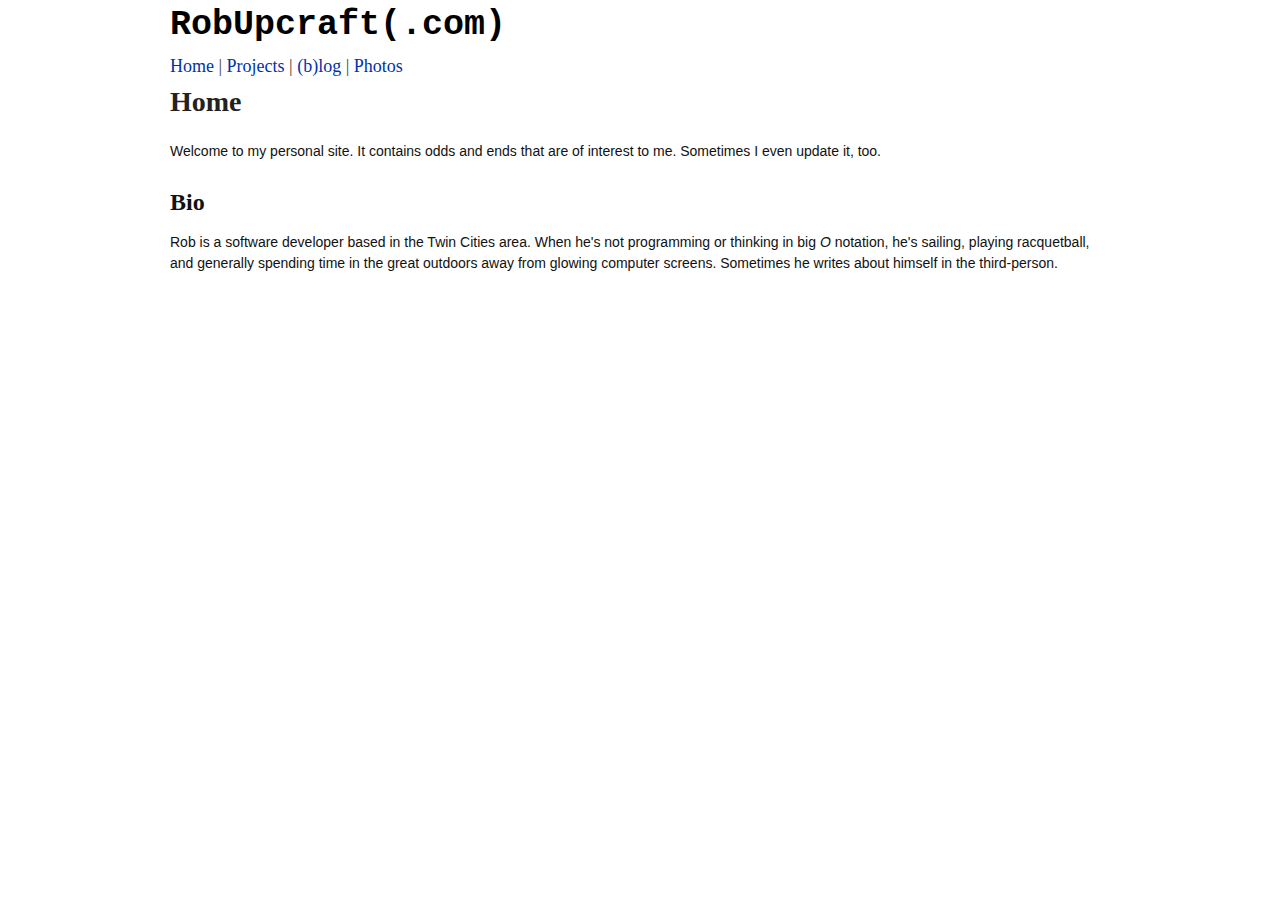
<file: index.html>
<!DOCTYPE html>
<html lang="en">
	<head>
		<meta charset="utf-8">
		<title></title>
		<meta name="description" content="">
		<meta name="author" content="">

		<meta name="viewport" content="width=device-width, initial-scale=1, maximum-scale=1">

		<link rel="stylesheet" href="css/base.css">
		<link rel="stylesheet" href="css/skeleton.css">
		<link rel="stylesheet" href="css/layout.css">
	</head>
	<body>
		<div class="container">
			<div class="twelve columns">
				<div class="header">RobUpcraft(.com)</div>
			</div>
			<div class="four columns">
				<span style="margin-left: 10px;">
					<a href="http://www.github.com/upcrob">
						<i class="fa fa-github fa-2x"></i>
					</a>
				</span>
				<span style="margin-left: 10px;">
					<a href="http://www.linkedin.com/pub/rob-upcraft/27/67b/18a/">
						<i class="fa fa-linkedin fa-2x"></i>
					</a>
				</span>
			</div>
			
			<div id="navBar" class="sixteen columns">
				<a href="/">Home</a> |
				<a href="projects">Projects</a> |
				<a href="blog">(b)log</a> |
				<a href="photos">Photos</a>
			</div>

			<div class="sixteen columns">
				<h1>Home</h1>
				<p>Welcome to my personal site.  It contains odds and ends that are of interest to me.  Sometimes I even update it, too.</p>
				<h2>Bio</h2>
				<p>Rob is a software developer based in the Twin Cities area.  When he's not programming or thinking in big <em>O</em> notation, he's sailing, playing racquetball, and generally spending time in the great outdoors away from glowing computer screens.  Sometimes he writes about himself in the third-person.</p>
			</div>
		</div>
	</body>
</html>
</file>
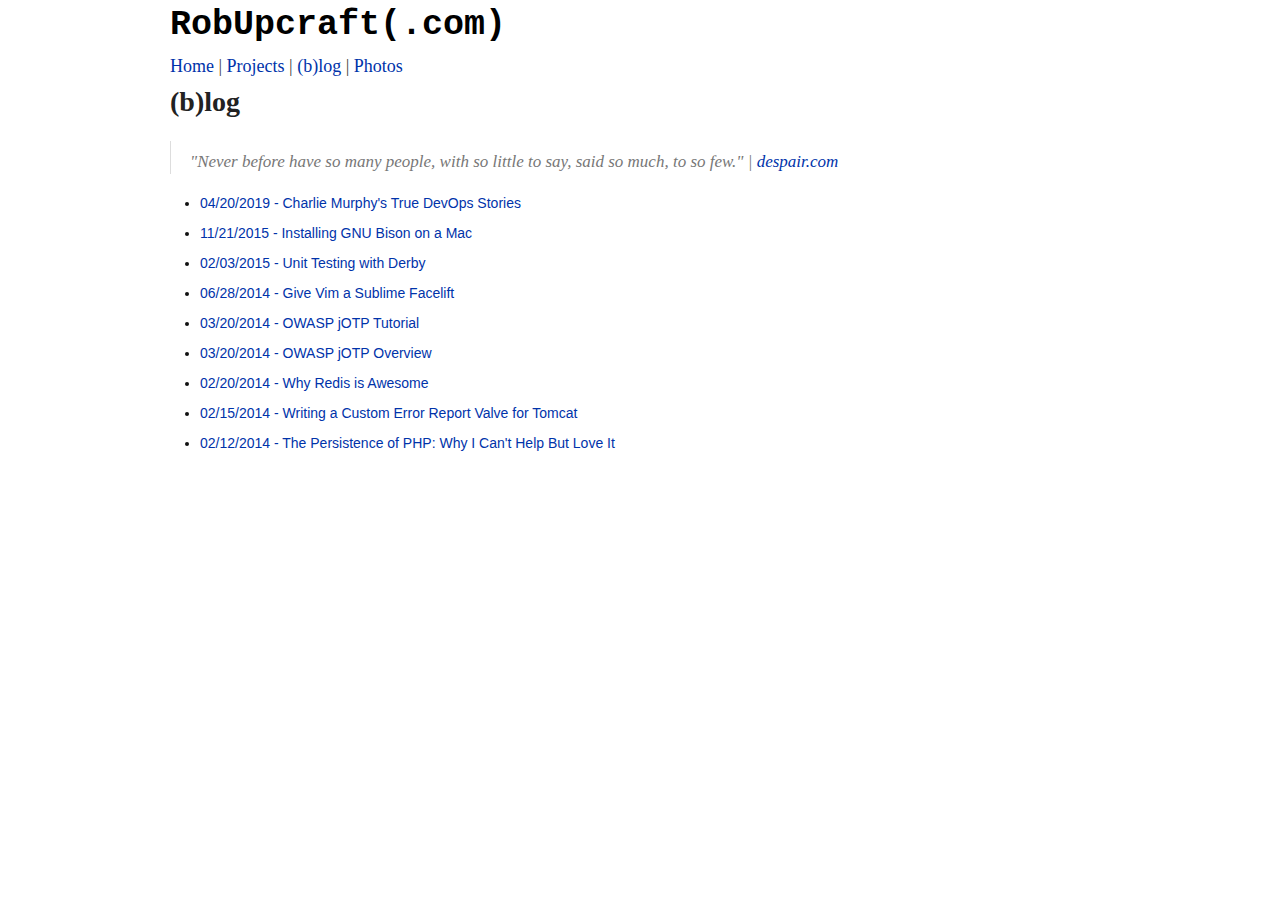
<file: blog/index.html>
<!DOCTYPE html>
<html lang="en">
	<head>
		<meta charset="utf-8">
		<title></title>
		<meta name="description" content="">
		<meta name="author" content="">

		<meta name="viewport" content="width=device-width, initial-scale=1, maximum-scale=1">

		<link rel="stylesheet" href="../css/base.css">
		<link rel="stylesheet" href="../css/skeleton.css">
		<link rel="stylesheet" href="../css/layout.css">
	</head>
	<body>
		<div class="container">
			<div class="twelve columns">
				<div class="header">RobUpcraft(.com)</div>
			</div>
			<div class="four columns">
				<span style="margin-left: 10px;">
					<a href="http://www.github.com/upcrob">
						<i class="fa fa-github fa-2x"></i>
					</a>
				</span>
				<span style="margin-left: 10px;">
					<a href="http://www.linkedin.com/pub/rob-upcraft/27/67b/18a/">
						<i class="fa fa-linkedin fa-2x"></i>
					</a>
				</span>
			</div>
			
			<div id="navBar" class="sixteen columns">
				<a href="/">Home</a> |
				<a href="/projects">Projects</a> |
				<a href="/blog">(b)log</a> |
				<a href="/photos">Photos</a>
			</div>

			<div class="sixteen columns">
				<h1>(b)log</h1>

				<blockquote>
					<p>
						"Never before have so many people, with so little to say, said so much, to so few." |
						<a href="http://www.despair.com/blogging.html">despair.com</a>
					</p>
				</blockquote>

				<ul>
					<li><a href="/charlie-murphy-devops">04/20/2019 - Charlie Murphy's True DevOps Stories</a></li>
					<li><a href="/install-bison-mac">11/21/2015 - Installing GNU Bison on a Mac</a></li>
					<li><a href="/unit-testing-with-derby">02/03/2015 - Unit Testing with Derby</a></li>
					<li><a href="/sublime-vim">06/28/2014 - Give Vim a Sublime Facelift</a></li>
					<li><a href="/jotp-tutorial">03/20/2014 - OWASP jOTP Tutorial</a></li>
					<li><a href="/jotp-overview">03/20/2014 - OWASP jOTP Overview</a></li>
					<li><a href="/why-redis-is-awesome">02/20/2014 - Why Redis is Awesome</a></li>
					<li><a href="/tomcat-valves">02/15/2014 - Writing a Custom Error Report Valve for Tomcat</a></li>
					<li><a href="/persistence-of-php">02/12/2014 - The Persistence of PHP: Why I Can't Help But Love It</a></li>
				</ul>
			</div>
		</div>
	</body>
</html>
</file>
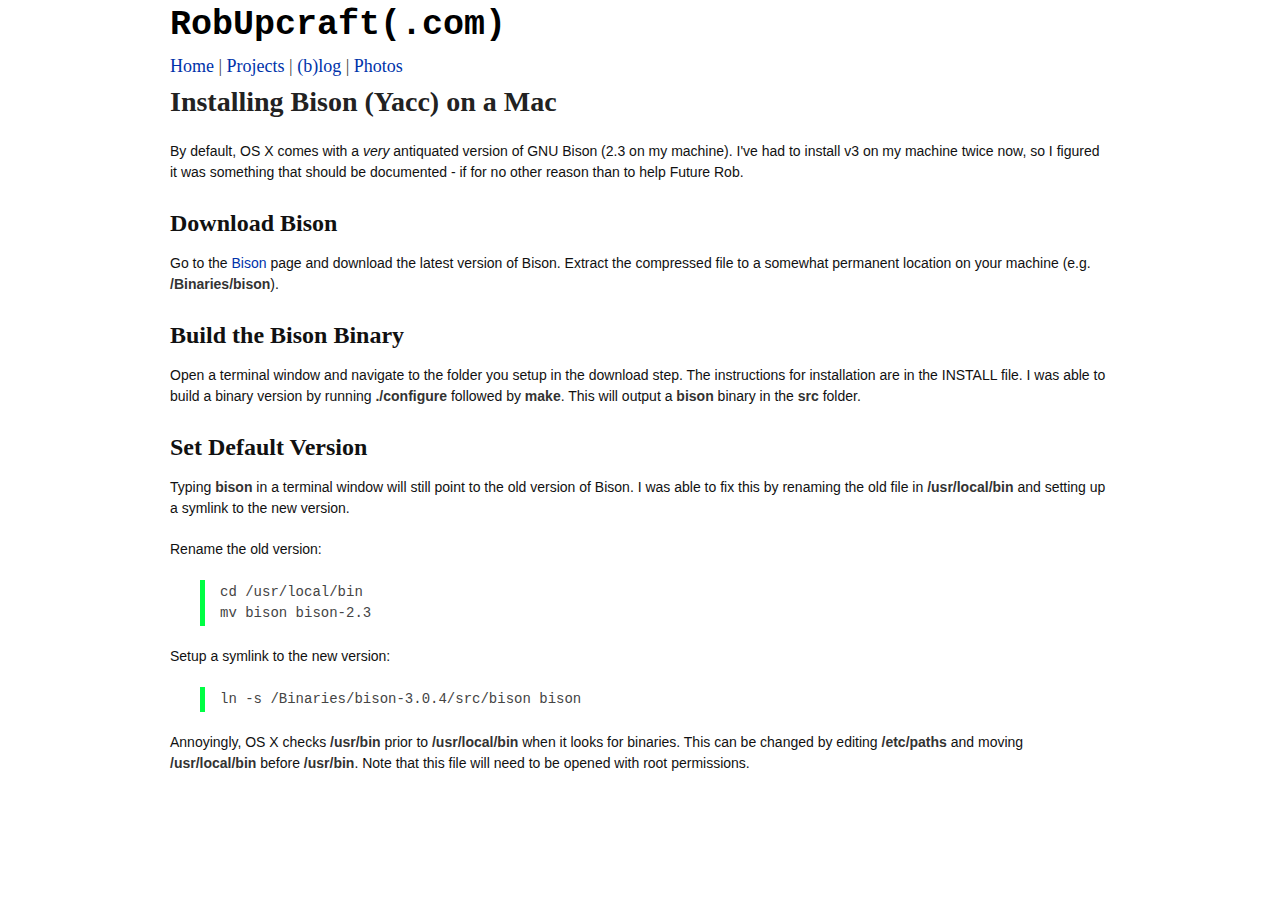
<file: install-bison-mac/index.html>
<!DOCTYPE html>
<html lang="en">
	<head>
		<meta charset="utf-8">
		<title></title>
		<meta name="description" content="">
		<meta name="author" content="">

		<meta name="viewport" content="width=device-width, initial-scale=1, maximum-scale=1">

		<link rel="stylesheet" href="../css/base.css">
		<link rel="stylesheet" href="../css/skeleton.css">
		<link rel="stylesheet" href="../css/layout.css">
	</head>
	<body>
		<div class="container">
			<div class="twelve columns">
				<div class="header">RobUpcraft(.com)</div>
			</div>
			<div class="four columns">
				<span style="margin-left: 10px;">
					<a href="http://www.github.com/upcrob">
						<i class="fa fa-github fa-2x"></i>
					</a>
				</span>
				<span style="margin-left: 10px;">
					<a href="http://www.linkedin.com/pub/rob-upcraft/27/67b/18a/">
						<i class="fa fa-linkedin fa-2x"></i>
					</a>
				</span>
			</div>
			
			<div id="navBar" class="sixteen columns">
				<a href="/">Home</a> |
				<a href="/projects">Projects</a> |
				<a href="/blog">(b)log</a> |
				<a href="/photos">Photos</a>
			</div>

			<div class="sixteen columns">
				<h1>Installing Bison (Yacc) on a Mac</h1>

				<p>
					By default, OS X comes with a <em>very</em> antiquated version of GNU Bison (2.3 on my machine).  I've had to install v3 on my machine twice now,
					so I figured it was something that should be documented - if for no other reason than to help Future Rob.
				</p>
				
				<h2>Download Bison</h2>
				<p>
					Go to the <a href="http://www.gnu.org/software/bison/">Bison</a> page and download the latest version of Bison.  Extract the compressed file to a
					somewhat permanent location on your machine (e.g. <strong>/Binaries/bison</strong>).
				</p>

				<h2>Build the Bison Binary</h2>
				<p>
					Open a terminal window and navigate to the folder you setup in the download step.  The instructions for installation are in the INSTALL file.
					I was able to build a binary version by running <strong>./configure</strong> followed by <strong>make</strong>.  This will output a
					<strong>bison</strong> binary in the <strong>src</strong> folder.
				</p>

				<h2>Set Default Version</h2>
				<p>
					Typing <strong>bison</strong> in a terminal window will still point to the old version of Bison.  I was able to fix this by renaming the old file in
					<strong>/usr/local/bin</strong> and setting up a symlink to the new version.
				</p>

				<p>Rename the old version:</p>
				<pre><code>cd /usr/local/bin
mv bison bison-2.3</code></pre>

				<p>Setup a symlink to the new version:</p>
				<pre><code>ln -s /Binaries/bison-3.0.4/src/bison bison</code></pre>

				<p>
					Annoyingly, OS X checks <strong>/usr/bin</strong> prior to <strong>/usr/local/bin</strong> when it looks for binaries.  This can be changed by
					editing <strong>/etc/paths</strong> and moving <strong>/usr/local/bin</strong> before <strong>/usr/bin</strong>.  Note that this file will need
					to be opened with root permissions.
				</p>
			</div>
		</div>
	</body>
</html>
</file>
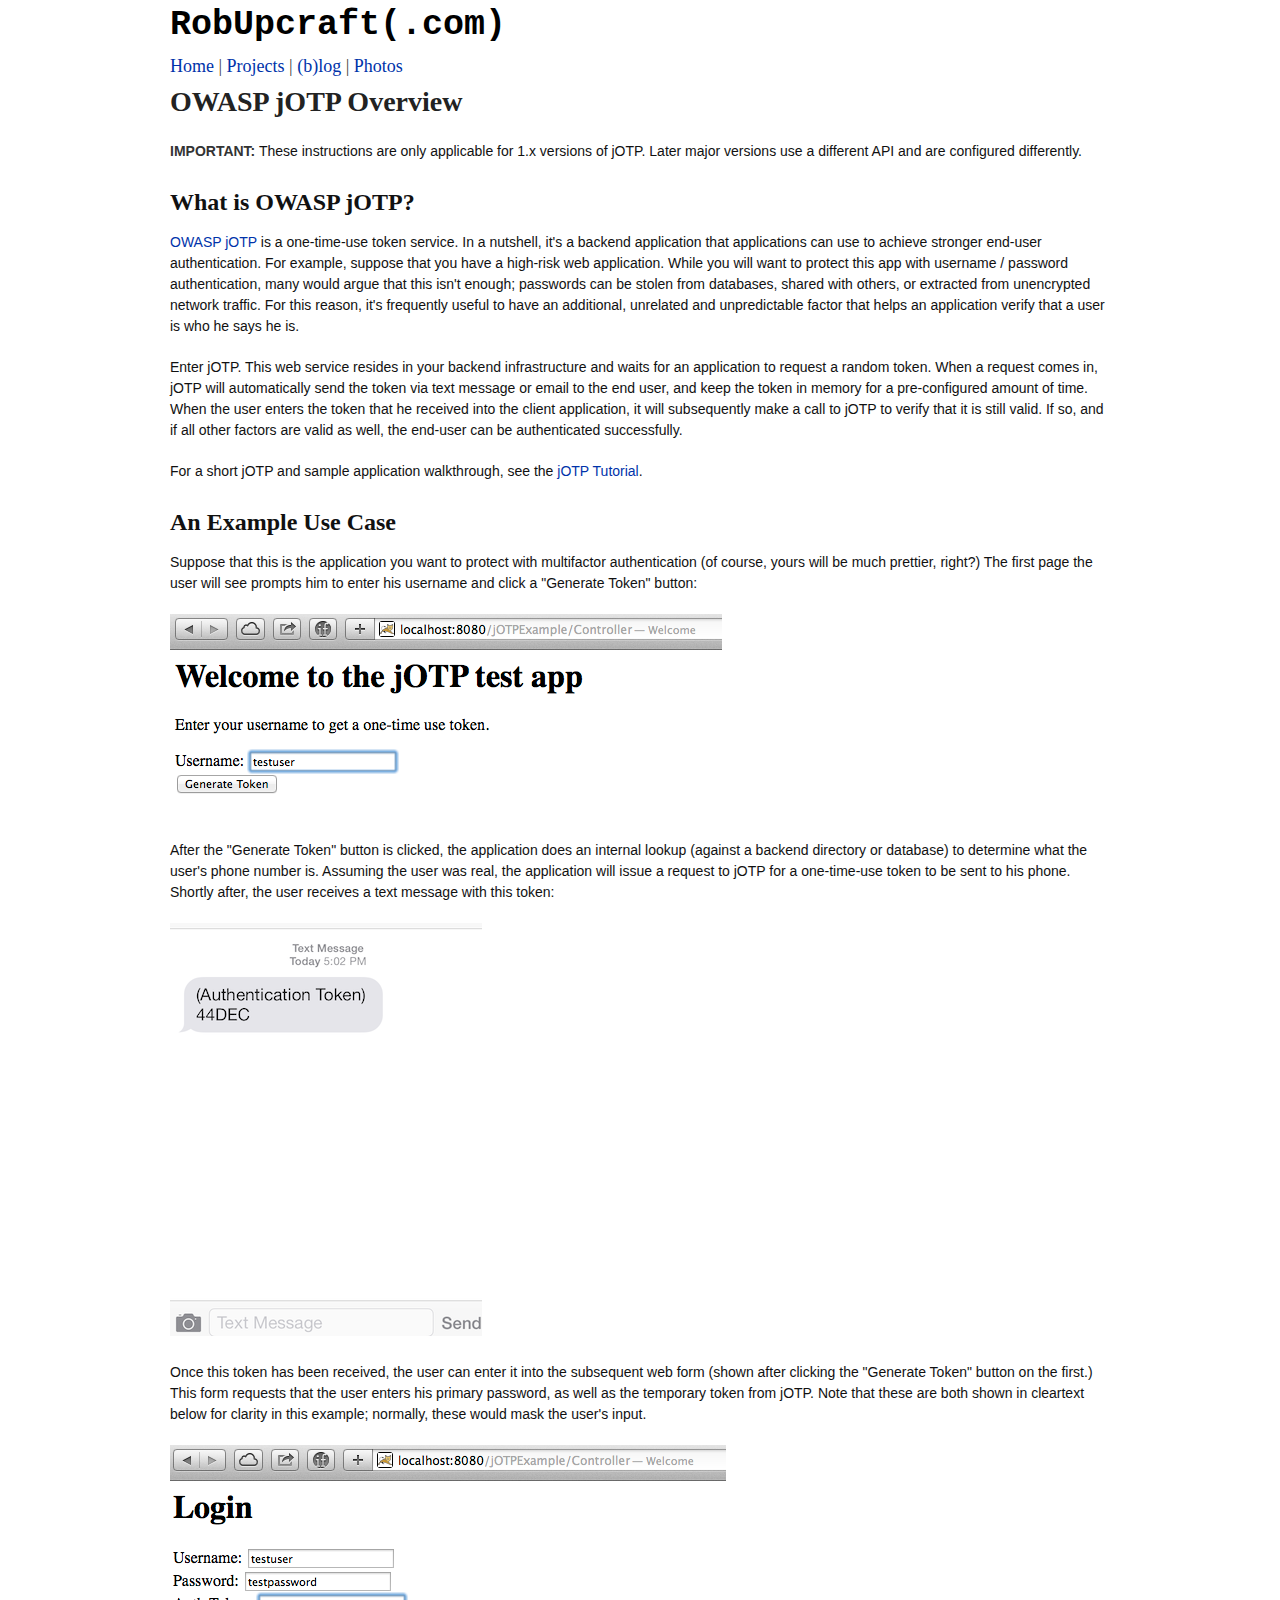
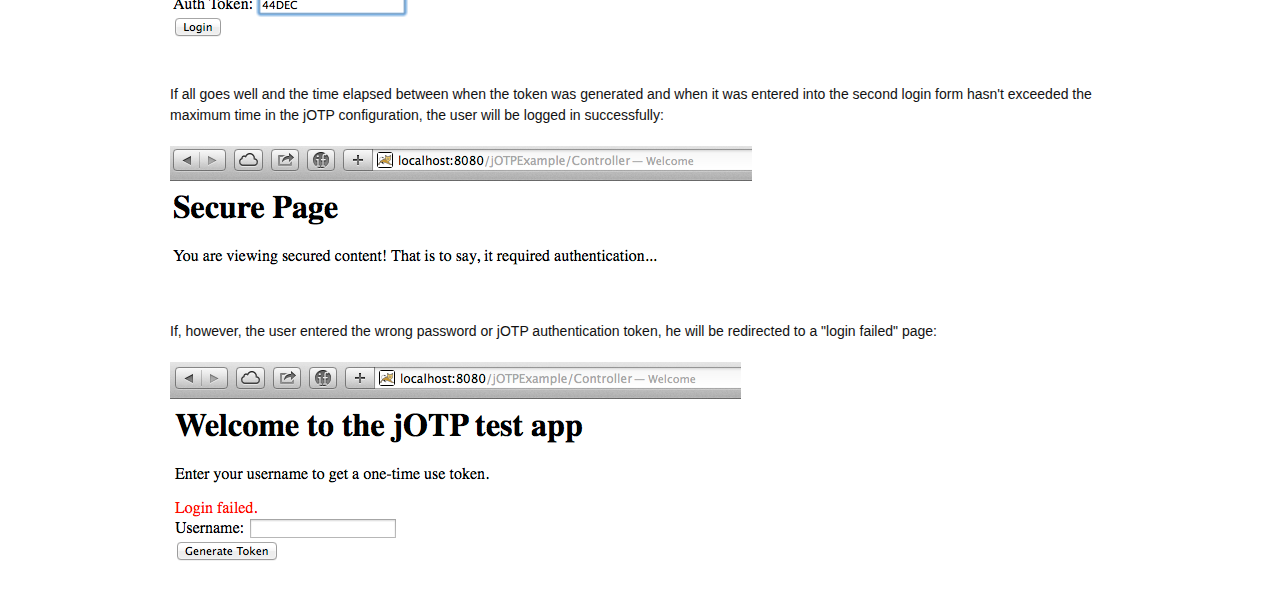
<file: jotp-overview/index.html>
<!DOCTYPE html>
<html lang="en">

	<head>
		<meta charset="utf-8">
		<title></title>
		<meta name="description" content="">
		<meta name="author" content="">

		<meta name="viewport" content="width=device-width, initial-scale=1, maximum-scale=1">

		<link rel="stylesheet" href="../css/base.css">
		<link rel="stylesheet" href="../css/skeleton.css">
		<link rel="stylesheet" href="../css/layout.css">
	</head>

	<body>
		<div class="container">
			<div class="twelve columns">
				<div class="header">RobUpcraft(.com)</div>
			</div>
			<div class="four columns">
				<span style="margin-left: 10px;">
					<a href="http://www.github.com/upcrob">
						<i class="fa fa-github fa-2x"></i>
					</a>
				</span>
				<span style="margin-left: 10px;">
					<a href="http://www.linkedin.com/pub/rob-upcraft/27/67b/18a/">
						<i class="fa fa-linkedin fa-2x"></i>
					</a>
				</span>
			</div>

			<div id="navBar" class="sixteen columns">
				<a href="/">Home</a> |
				<a href="/projects">Projects</a> |
				<a href="/blog">(b)log</a> |
				<a href="/photos">Photos</a>
			</div>

			<div class="sixteen columns">
				<h1>OWASP jOTP Overview</h1>

				<p><strong>IMPORTANT:</strong> These instructions are only applicable for 1.x versions of jOTP. Later major
					versions use a different API and are configured differently.</p>

				<h2>What is OWASP jOTP?</h2>

				<p><a href="https://www.owasp.org/index.php/OWASP_JOTP_Project">OWASP jOTP</a> is a one-time-use token
					service. In a nutshell, it's a backend application that applications can use to achieve stronger
					end-user authentication. For example, suppose that you have a high-risk web application. While you will
					want to protect this app with username / password authentication, many would argue that this isn't
					enough; passwords can be stolen from databases, shared with others, or extracted from unencrypted
					network traffic. For this reason, it's frequently useful to have an additional, unrelated and
					unpredictable factor that helps an application verify that a user is who he says he is.</p>

				<p>Enter jOTP. This web service resides in your backend infrastructure and waits for an application to
					request a random token. When a request comes in, jOTP will automatically send the token via text message
					or email to the end user, and keep the token in memory for a pre-configured amount of time. When the
					user enters the token that he received into the client application, it will subsequently make a call to
					jOTP to verify that it is still valid. If so, and if all other factors are valid as well, the end-user
					can be authenticated successfully.</p>

				<p>For a short jOTP and sample application walkthrough, see the <a href="jotp-tutorial">jOTP Tutorial</a>.
				</p>

				<h2>An Example Use Case</h2>

				<p>Suppose that this is the application you want to protect with multifactor authentication (of course,
					yours will be much prettier, right?) The first page the user will see prompts him to enter his username
					and click a "Generate Token" button:</p>

				<p><img src="login-username.png" alt="Login page with username" title=""></p>

				<p>After the "Generate Token" button is clicked, the application does an internal lookup (against a backend
					directory or database) to determine what the user's phone number is. Assuming the user was real, the
					application will issue a request to jOTP for a one-time-use token to be sent to his phone. Shortly
					after, the user receives a text message with this token:</p>

				<p><img src="token-msg.png" alt="OTP token from jOTP on cell-phone" title=""></p>

				<p>Once this token has been received, the user can enter it into the subsequent web form (shown after
					clicking the "Generate Token" button on the first.) This form requests that the user enters his primary
					password, as well as the temporary token from jOTP. Note that these are both shown in cleartext below
					for clarity in this example; normally, these would mask the user's input.</p>

				<p><img src="username-password-token.png" alt="Login page prompting for OTP token" title=""></p>

				<p>If all goes well and the time elapsed between when the token was generated and when it was entered into
					the second login form hasn't exceeded the maximum time in the jOTP configuration, the user will be
					logged in successfully:</p>

				<p><img src="secured.png" alt="Secured page" title=""></p>

				<p>If, however, the user entered the wrong password or jOTP authentication token, he will be redirected to a
					"login failed" page:</p>

				<p><img src="login-failed.png" alt="Login failed" title=""></p>
			</div>
		</div>
	</body>
</html>
</file>
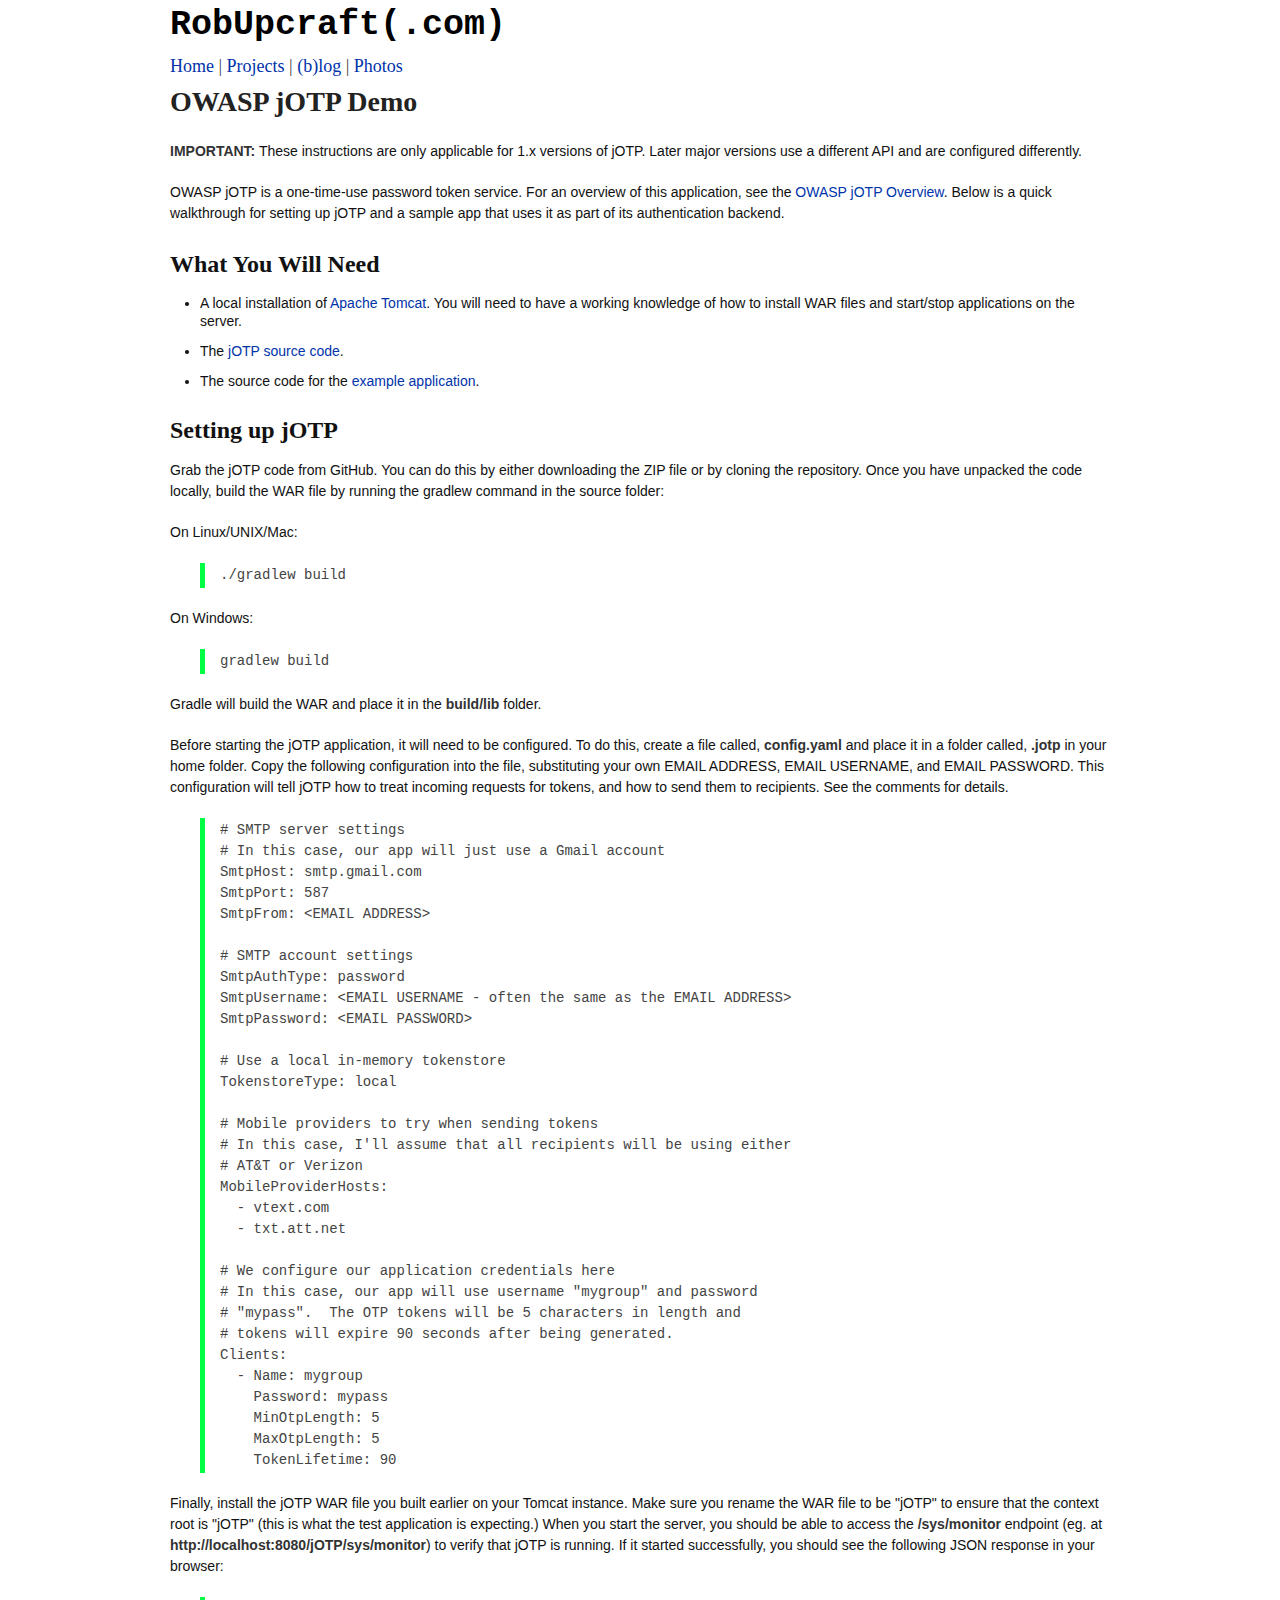
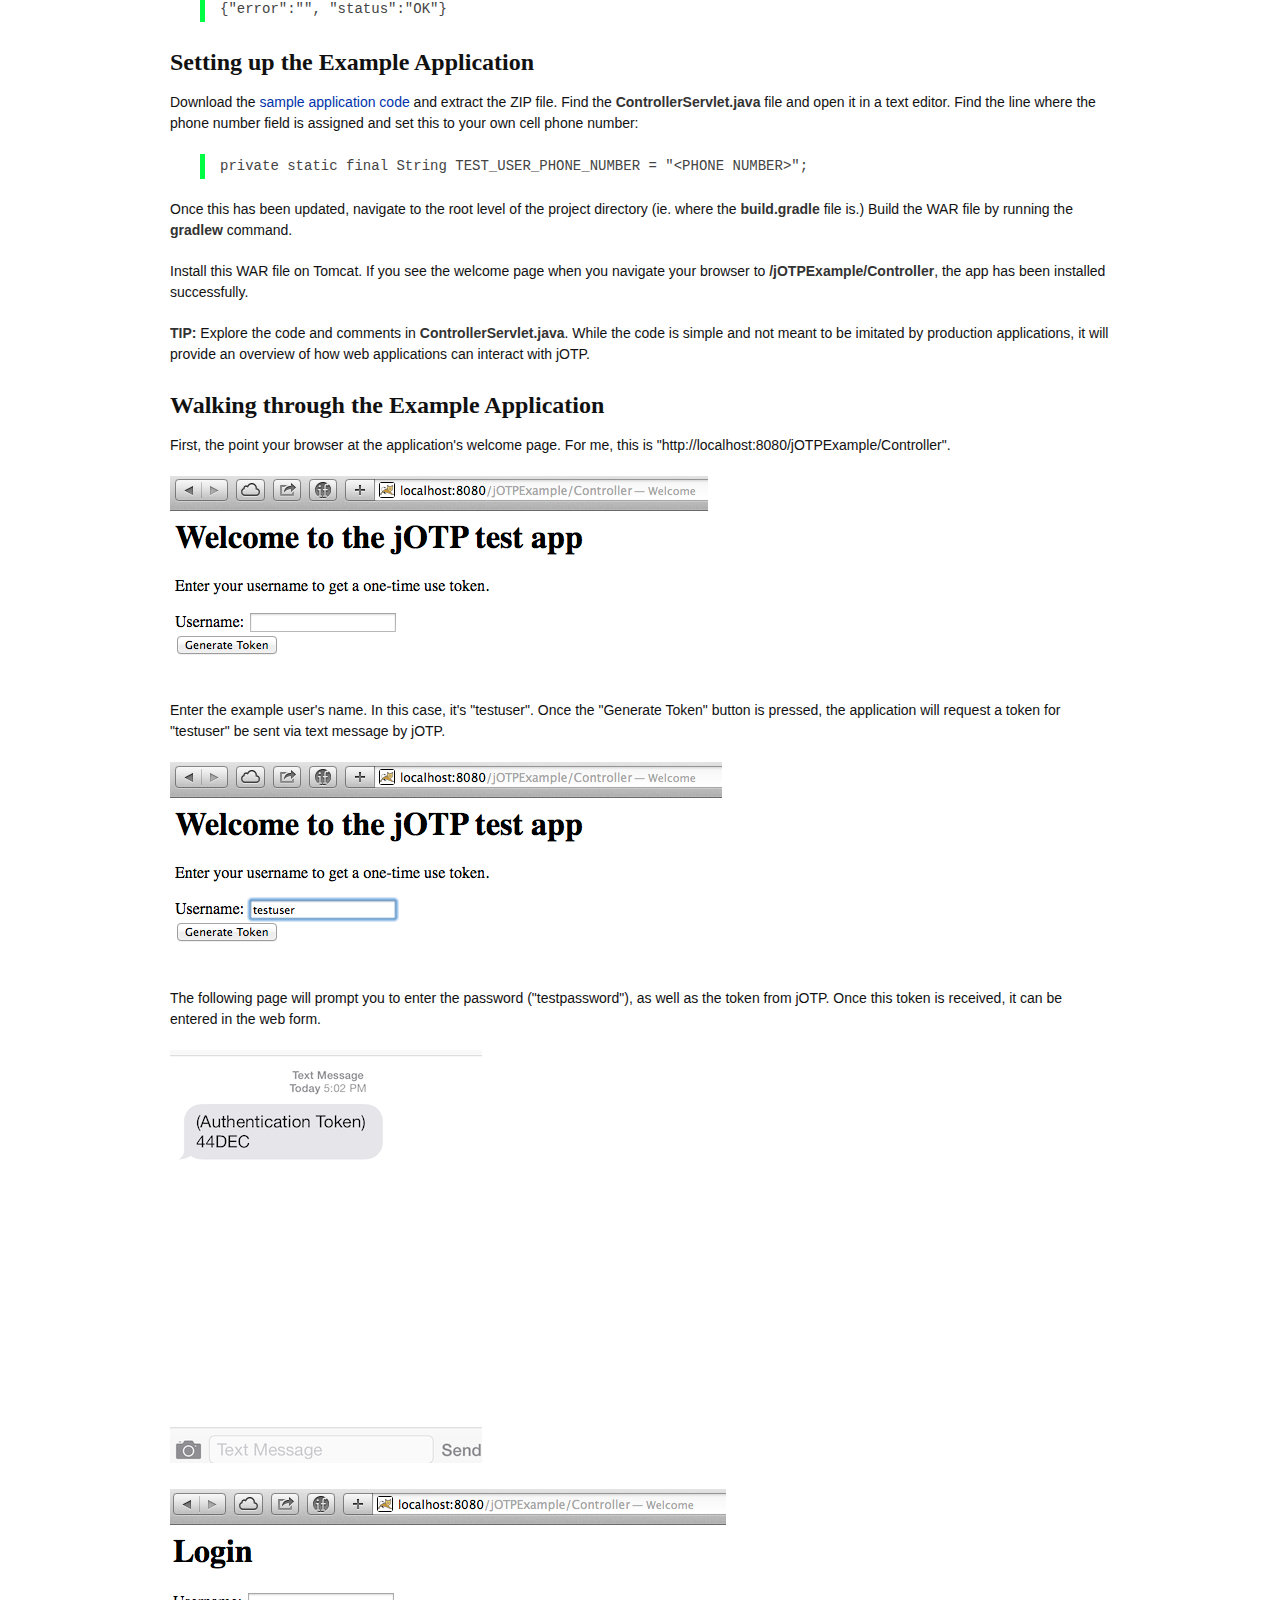
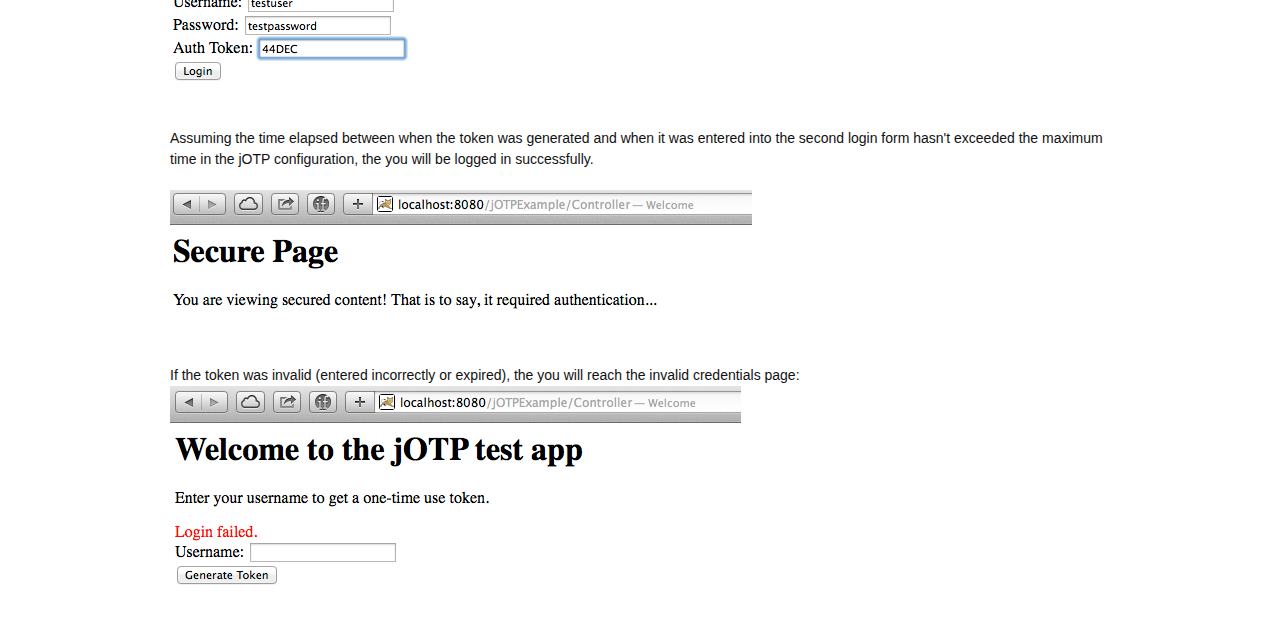
<file: jotp-tutorial/index.html>
<!DOCTYPE html>
<html lang="en">
	<head>
		<meta charset="utf-8">
		<title></title>
		<meta name="description" content="">
		<meta name="author" content="">

		<meta name="viewport" content="width=device-width, initial-scale=1, maximum-scale=1">

		<link rel="stylesheet" href="../css/base.css">
		<link rel="stylesheet" href="../css/skeleton.css">
		<link rel="stylesheet" href="../css/layout.css">
	</head>
	<body>
		<div class="container">
			<div class="twelve columns">
				<div class="header">RobUpcraft(.com)</div>
			</div>
			<div class="four columns">
				<span style="margin-left: 10px;">
					<a href="http://www.github.com/upcrob">
						<i class="fa fa-github fa-2x"></i>
					</a>
				</span>
				<span style="margin-left: 10px;">
					<a href="http://www.linkedin.com/pub/rob-upcraft/27/67b/18a/">
						<i class="fa fa-linkedin fa-2x"></i>
					</a>
				</span>
			</div>
			
			<div id="navBar" class="sixteen columns">
				<a href="/">Home</a> |
				<a href="/projects">Projects</a> |
				<a href="/blog">(b)log</a> |
				<a href="/photos">Photos</a>
			</div>

			<div class="sixteen columns">
				<h1>OWASP jOTP Demo</h1>

				<p>
					<strong>IMPORTANT:</strong> These instructions are only applicable for 1.x
					versions of jOTP. Later major versions use a different API and are configured
					differently.
				</p>


				<p>
					OWASP jOTP is a one-time-use password token service.  For an overview of this
					application, see the <a href="jotp-overview">OWASP jOTP Overview</a>.  Below is
					a quick walkthrough for setting up jOTP and a sample app that uses it as part
					of its authentication backend.
				</p>

				<h2>What You Will Need</h2>

				<ul>
					<li>A local installation of <a href="http://tomcat.apache.org">Apache Tomcat</a>.  You will need to have a working knowledge of how to install WAR files and start/stop applications on the server.</li>
					<li>The <a href="https://github.com/upcrob/jOTP">jOTP source code</a>.</li>
					<li>The source code for the <a href="jOTPExample.zip">example application</a>.</li>
				</ul>

				<h2>Setting up jOTP</h2>
				<p>
					Grab the jOTP code from GitHub.  You can do this by either downloading the ZIP
					file or by cloning the repository.  Once you have unpacked the code locally,
					build the WAR file by running the gradlew command in the source folder:
				</p>
				<p>On Linux/UNIX/Mac:</p>

<pre><code>./gradlew build
</code></pre>

				<p>On Windows:</p>

<pre><code>gradlew build
</code></pre>

				<p>
					Gradle will build the WAR and place it in the <strong>build/lib</strong> folder.
				</p>

				<p>
					Before starting the jOTP application, it will need to be configured.  To do this,
					create a file called, <strong>config.yaml</strong> and place it in a folder
					called, <strong>.jotp</strong> in your home folder.  Copy the following
					configuration into the file, substituting your own EMAIL ADDRESS, EMAIL USERNAME,
					and EMAIL PASSWORD.  This configuration will tell jOTP how to treat incoming
					requests for tokens, and how to send them to recipients.  See the comments for
					details.
				</p>

<pre><code># SMTP server settings
# In this case, our app will just use a Gmail account
SmtpHost: smtp.gmail.com
SmtpPort: 587
SmtpFrom: &lt;EMAIL ADDRESS&gt;

# SMTP account settings
SmtpAuthType: password
SmtpUsername: &lt;EMAIL USERNAME - often the same as the EMAIL ADDRESS&gt;
SmtpPassword: &lt;EMAIL PASSWORD&gt;

# Use a local in-memory tokenstore
TokenstoreType: local

# Mobile providers to try when sending tokens
# In this case, I'll assume that all recipients will be using either
# AT&amp;T or Verizon
MobileProviderHosts:
  - vtext.com
  - txt.att.net

# We configure our application credentials here
# In this case, our app will use username "mygroup" and password
# "mypass".  The OTP tokens will be 5 characters in length and
# tokens will expire 90 seconds after being generated.
Clients:
  - Name: mygroup
    Password: mypass
    MinOtpLength: 5
    MaxOtpLength: 5
    TokenLifetime: 90
</code></pre>

				<p>
					Finally, install the jOTP WAR file you built earlier on your Tomcat instance.
					Make sure you rename the WAR file to be "jOTP" to ensure that the context root
					is "jOTP" (this is what the test application is expecting.)  When you start the
					server, you should be able to access the <strong>/sys/monitor</strong> endpoint
					(eg. at <strong>http://localhost:8080/jOTP/sys/monitor</strong>) to verify that
					jOTP is running.  If it started successfully, you should see the following JSON
					response in your browser:
				</p>

<pre><code>{"error":"", "status":"OK"}
</code></pre>

				<h2>Setting up the Example Application</h2>
				<p>
					Download the <a href="files/jotp-example/jOTPExample.zip">sample application code</a>
					and extract the ZIP file.  Find the <strong>ControllerServlet.java</strong> file and
					open it in a text editor.  Find the line where the phone number field is assigned and
					set this to your own cell phone number:
				</p>

<pre><code>private static final String TEST_USER_PHONE_NUMBER = "&lt;PHONE NUMBER&gt;";
</code></pre>

				<p>
					Once this has been updated, navigate to the root level of the project directory
					(ie. where the <strong>build.gradle</strong> file is.)  Build the WAR file by
					running the <strong>gradlew</strong> command.
				</p>
				<p>
					Install this WAR file on Tomcat.  If you see the welcome page when you navigate
					your browser to <strong>/jOTPExample/Controller</strong>, the app has been
					installed successfully.
				</p>
				<p>
					<strong>TIP:</strong> Explore the code and comments in
					<strong>ControllerServlet.java</strong>.  While the code is simple and not meant
					to be imitated by production applications, it will provide an overview of how
					web applications can interact with jOTP.
				</p>
				
				<h2>Walking through the Example Application</h2>
				<p>
					First, the point your browser at the application's welcome page.  For me, this
					is "http://localhost:8080/jOTPExample/Controller".
				</p>
				<p><img src="login.png" alt="Login page" title=""></p>
				<p>
					Enter the example user's name.  In this case, it's "testuser".  Once the
					"Generate Token" button is pressed, the application will request a token for
					"testuser" be sent via text message by jOTP.
				</p>
				<p><img src="login-username.png" alt="Login page with username" title=""></p>
				<p>
					The following page will prompt you to enter the password ("testpassword"), as
					well as the token from jOTP.  Once this token is received, it can be entered
					in the web form.
				</p>
				<p><img src="token-msg.png" alt="OTP token from jOTP on cell-phone" title=""></p>
				<p><img src="username-password-token.png" alt="Login page prompting for OTP token" title=""></p>
				<p>
					Assuming the time elapsed between when the token was generated and when it was
					entered into the second login form hasn't exceeded the maximum time in the jOTP
					configuration, the you will be logged in successfully.
				</p>
				<p><img src="secured.png" alt="Secured page" title=""></p>
				<p>
					If the token was invalid (entered incorrectly or expired), the you will reach
					the invalid credentials page:
					<img src="login-failed.png" alt="Login failed" title="">
				</p>
			</div>
		</div>
	</body>
</html>
</file>
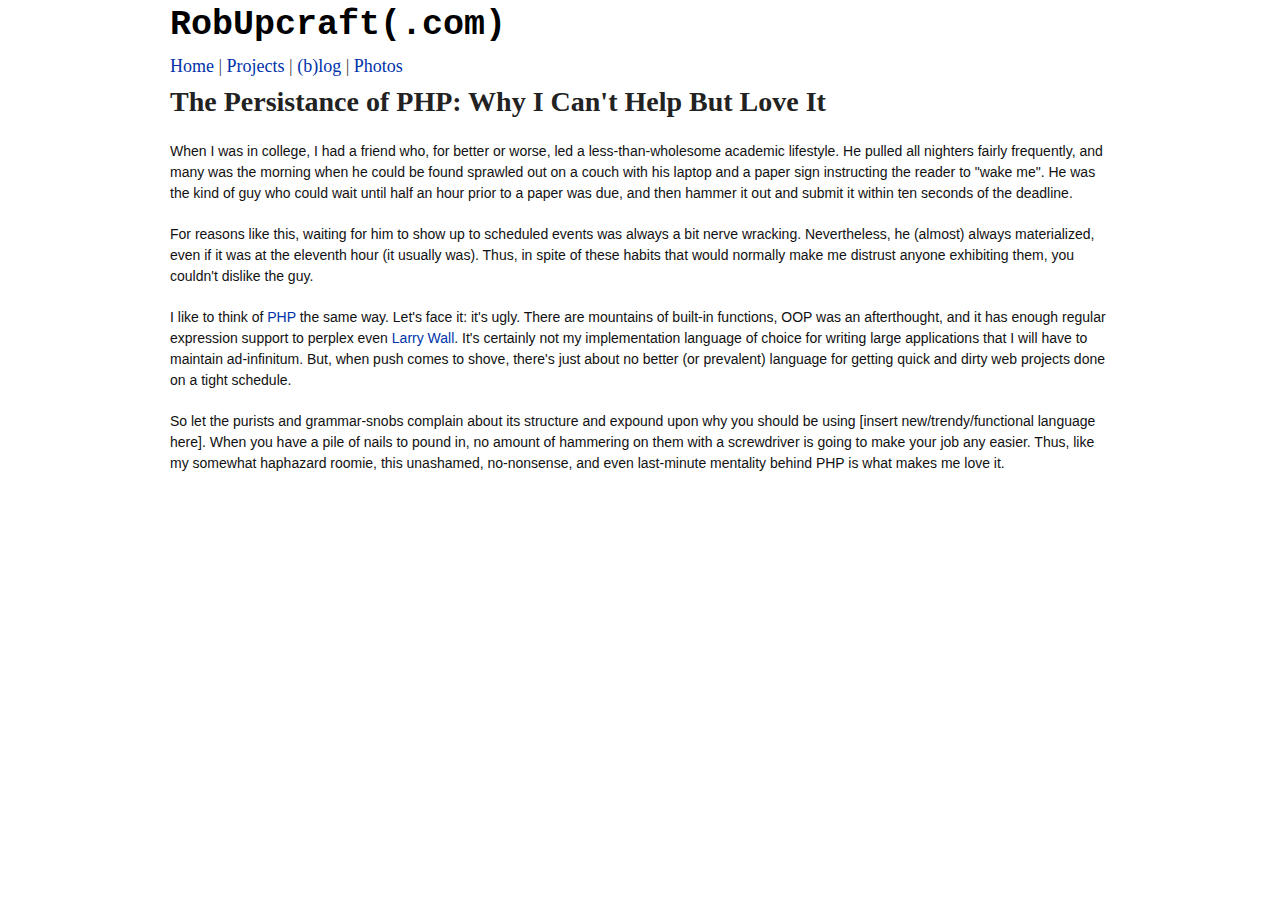
<file: persistence-of-php/index.html>
<!DOCTYPE html>
<html lang="en">
	<head>
		<meta charset="utf-8">
		<title></title>
		<meta name="description" content="">
		<meta name="author" content="">

		<meta name="viewport" content="width=device-width, initial-scale=1, maximum-scale=1">

		<link rel="stylesheet" href="../css/base.css">
		<link rel="stylesheet" href="../css/skeleton.css">
		<link rel="stylesheet" href="../css/layout.css">
	</head>
	<body>
		<div class="container">
			<div class="twelve columns">
				<div class="header">RobUpcraft(.com)</div>
			</div>
			<div class="four columns">
				<span style="margin-left: 10px;">
					<a href="http://www.github.com/upcrob">
						<i class="fa fa-github fa-2x"></i>
					</a>
				</span>
				<span style="margin-left: 10px;">
					<a href="http://www.linkedin.com/pub/rob-upcraft/27/67b/18a/">
						<i class="fa fa-linkedin fa-2x"></i>
					</a>
				</span>
			</div>
			
			<div id="navBar" class="sixteen columns">
				<a href="/">Home</a> |
				<a href="/projects">Projects</a> |
				<a href="/blog">(b)log</a> |
				<a href="/photos">Photos</a>
			</div>

			<div class="sixteen columns">
				<h1>The Persistance of PHP: Why I Can't Help But Love It</h1>
				
				<p>When I was in college, I had a friend who, for better or worse, led a less-than-wholesome academic lifestyle. He
					pulled all nighters fairly frequently, and many was the morning when he could be found sprawled out on a couch with
					his laptop and a paper sign instructing the reader to "wake me". He was the kind of guy who could wait until half an
					hour prior to a paper was due, and then hammer it out and submit it within ten seconds of the deadline.</p>
				
				<p>For reasons like this, waiting for him to show up to scheduled events was always a bit nerve wracking. Nevertheless,
					he (almost) always materialized, even if it was at the eleventh hour (it usually was). Thus, in spite of these
					habits that would normally make me distrust anyone exhibiting them, you couldn't dislike the guy.</p>
				
				<p>I like to think of <a href="http://www.php.net/">PHP</a> the same way. Let's face it: it's ugly. There are mountains
					of built-in functions, OOP was an afterthought, and it has enough regular expression support to perplex even <a
						href="http://www.wall.org/~larry/">Larry Wall</a>. It's certainly not my implementation language of choice for
					writing large applications that I will have to maintain ad-infinitum. But, when push comes to shove, there's just
					about no better (or prevalent) language for getting quick and dirty web projects done on a tight schedule.</p>
				
				<p>So let the purists and grammar-snobs complain about its structure and expound upon why you should be using [insert
					new/trendy/functional language here]. When you have a pile of nails to pound in, no amount of hammering on them with
					a screwdriver is going to make your job any easier. Thus, like my somewhat haphazard roomie, this unashamed,
					no-nonsense, and even last-minute mentality behind PHP is what makes me love it.</p>
			</div>
		</div>
	</body>
</html>
</file>
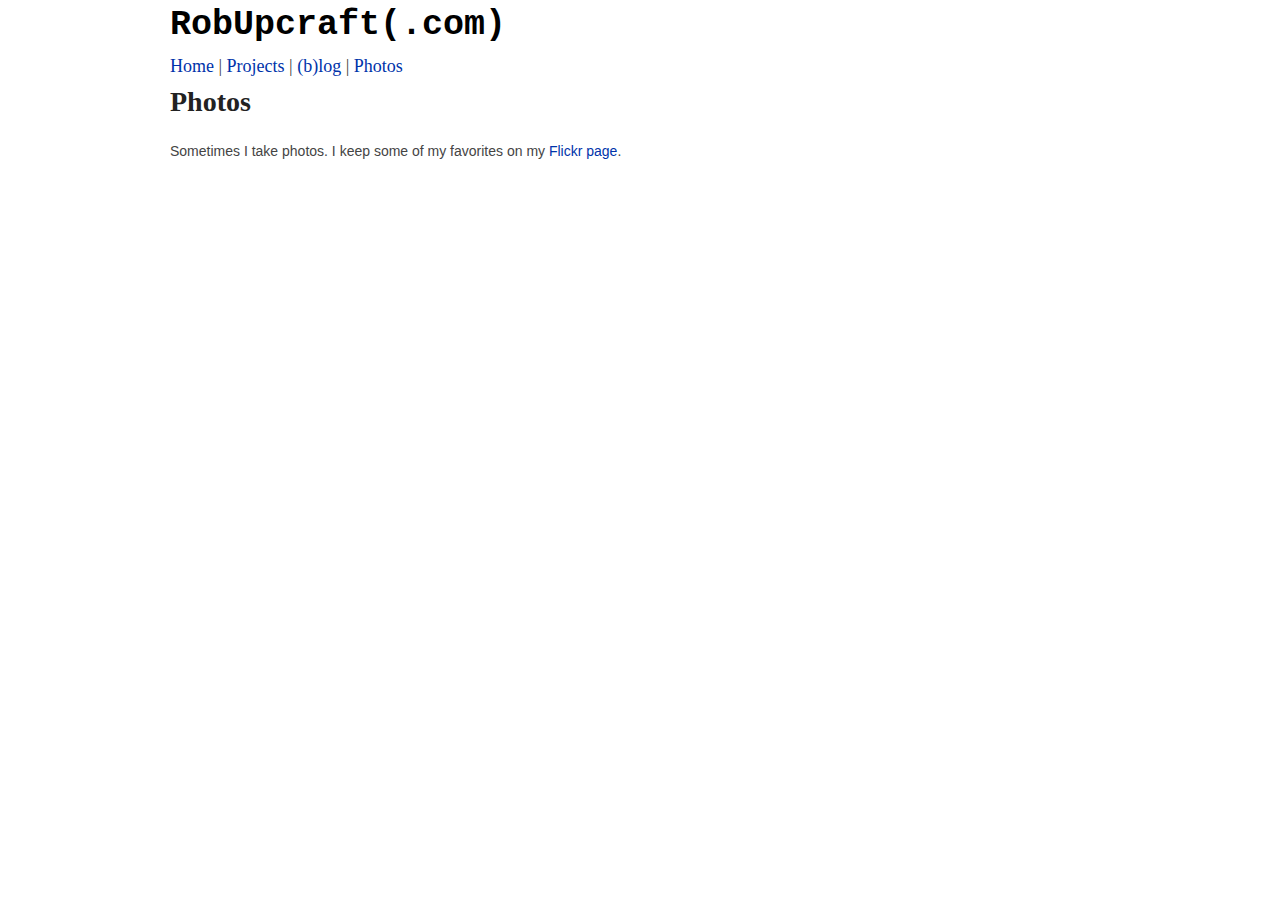
<file: photos/index.html>
<!DOCTYPE html>
<html lang="en">
	<head>
		<meta charset="utf-8">
		<title></title>
		<meta name="description" content="">
		<meta name="author" content="">

		<meta name="viewport" content="width=device-width, initial-scale=1, maximum-scale=1">

		<link rel="stylesheet" href="../css/base.css">
		<link rel="stylesheet" href="../css/skeleton.css">
		<link rel="stylesheet" href="../css/layout.css">
	</head>
	<body>
		<div class="container">
			<div class="twelve columns">
				<div class="header">RobUpcraft(.com)</div>
			</div>
			<div class="four columns">
				<span style="margin-left: 10px;">
					<a href="http://www.github.com/upcrob">
						<i class="fa fa-github fa-2x"></i>
					</a>
				</span>
				<span style="margin-left: 10px;">
					<a href="http://www.linkedin.com/pub/rob-upcraft/27/67b/18a/">
						<i class="fa fa-linkedin fa-2x"></i>
					</a>
				</span>
			</div>
			
			<div id="navBar" class="sixteen columns">
				<a href="/">Home</a> |
				<a href="/projects">Projects</a> |
				<a href="/blog">(b)log</a> |
				<a href="/photos">Photos</a>
			</div>

			<div class="sixteen columns">
				<h1>Photos</h1>
				<div>Sometimes I take photos.  I keep some of my favorites on my
					<a href="https://flic.kr/ps/44y5wA">Flickr page</a>.
				</div>
			</div>
		</div>
	</body>
</html>
</file>
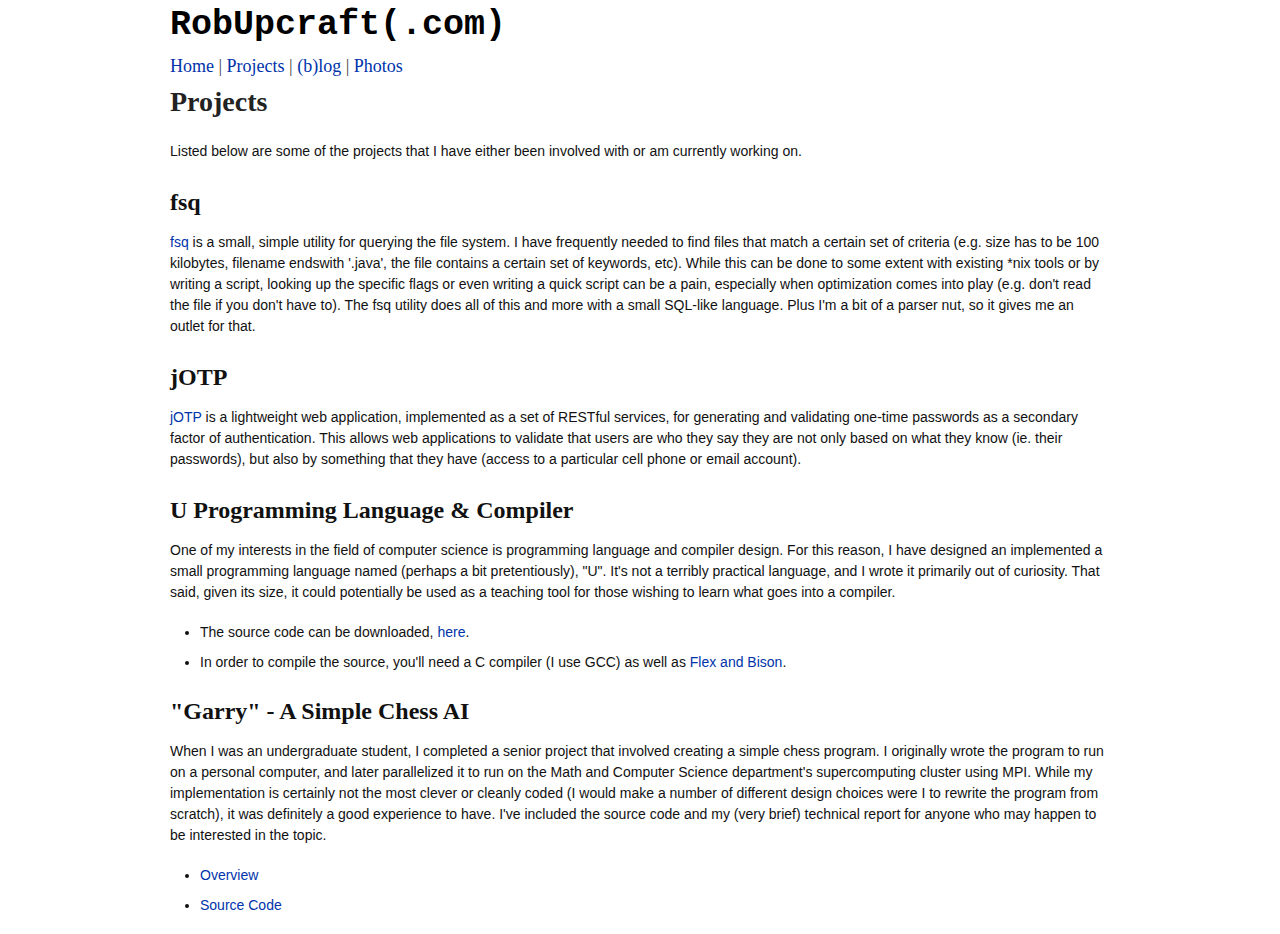
<file: projects/index.html>
<!DOCTYPE html>
<html lang="en">
	<head>
		<meta charset="utf-8">
		<title></title>
		<meta name="description" content="">
		<meta name="author" content="">

		<meta name="viewport" content="width=device-width, initial-scale=1, maximum-scale=1">

		<link rel="stylesheet" href="../css/base.css">
		<link rel="stylesheet" href="../css/skeleton.css">
		<link rel="stylesheet" href="../css/layout.css">
	</head>
	<body>
		<div class="container">
			<div class="twelve columns">
				<div class="header">RobUpcraft(.com)</div>
			</div>
			<div class="four columns">
				<span style="margin-left: 10px;">
					<a href="http://www.github.com/upcrob">
						<i class="fa fa-github fa-2x"></i>
					</a>
				</span>
				<span style="margin-left: 10px;">
					<a href="http://www.linkedin.com/pub/rob-upcraft/27/67b/18a/">
						<i class="fa fa-linkedin fa-2x"></i>
					</a>
				</span>
			</div>
			
			<div id="navBar" class="sixteen columns">
				<a href="/">Home</a> |
				<a href="/projects">Projects</a> |
				<a href="/blog">(b)log</a> |
				<a href="/photos">Photos</a>
			</div>

			<div class="sixteen columns">
				<h1>Projects</h1>
				<p>Listed below are some of the projects that I have either been involved with or am currently working on.</p>
				
				<h2>fsq</h2>
				<p>
					<a href="https://github.com/upcrob/fsq">fsq</a> is a small, simple utility for querying the file system.  I have frequently needed to find files that match
					a certain set of criteria (e.g. size has to be 100 kilobytes, filename endswith '.java', the file contains a certain set of keywords, etc).  While this can
					be done to some extent with existing *nix tools or by writing a script, looking up the specific flags or even writing a quick script can be a pain,
					especially when optimization comes into play (e.g. don't read the file if you don't have to).  The fsq utility does all of this and more with a small SQL-like
					language.  Plus I'm a bit of a parser nut, so it gives me an outlet for that.
				</p>
				
				<h2>jOTP</h2>
				<p>
					<a href="https://www.owasp.org/index.php/OWASP_JOTP_Project">jOTP</a> is a lightweight web application, implemented as a set of RESTful services, for
					generating and validating one-time passwords as a secondary factor of authentication.  This allows web applications to validate that users are who they say
					they are not only based on what they know (ie. their passwords), but also by something that they have (access to a particular cell phone or email account).
				</p>
				
				<h2>U Programming Language &amp; Compiler</h2>
				<p>
					One of my interests in the field of computer science is programming language and compiler design.  For this reason, I have designed an implemented a small
					programming language named (perhaps a bit pretentiously), "U".  It's not a terribly practical language, and I wrote it primarily out of curiosity.  That
					said, given its size, it could potentially be used as a teaching tool for those wishing to learn what goes into a compiler.
				</p>
				<ul>
					<li>The source code can be downloaded, <a href="https://github.com/upcrob/u-programming-language">here</a>.</li>
					<li>In order to compile the source, you'll need a C compiler (I use GCC) as well as <a href="http://dinosaur.compilertools.net">Flex and Bison</a>.</li>
				</ul>
				
				<h2>"Garry" - A Simple Chess AI</h2>	
				<p>
					When I was an undergraduate student, I completed a senior project that involved creating a simple chess program. I originally wrote the program to run
					on a personal computer, and later parallelized it to run on the Math and Computer Science department's supercomputing cluster using MPI.  While my
					implementation is certainly not the most clever or cleanly coded (I would make a number of different design choices were I to rewrite the program from
					scratch), it was definitely a good experience to have.  I've included the source code and my (very brief) technical report for anyone who may happen to
					be interested in the topic.
				</p>
				<ul>
					<li><a href="ChessPaper.pdf">Overview</a></li>
					<li><a href="https://github.com/upcrob/garry">Source Code</a></li>
				</ul>
			</div>
		</div>
	</body>
</html>
</file>
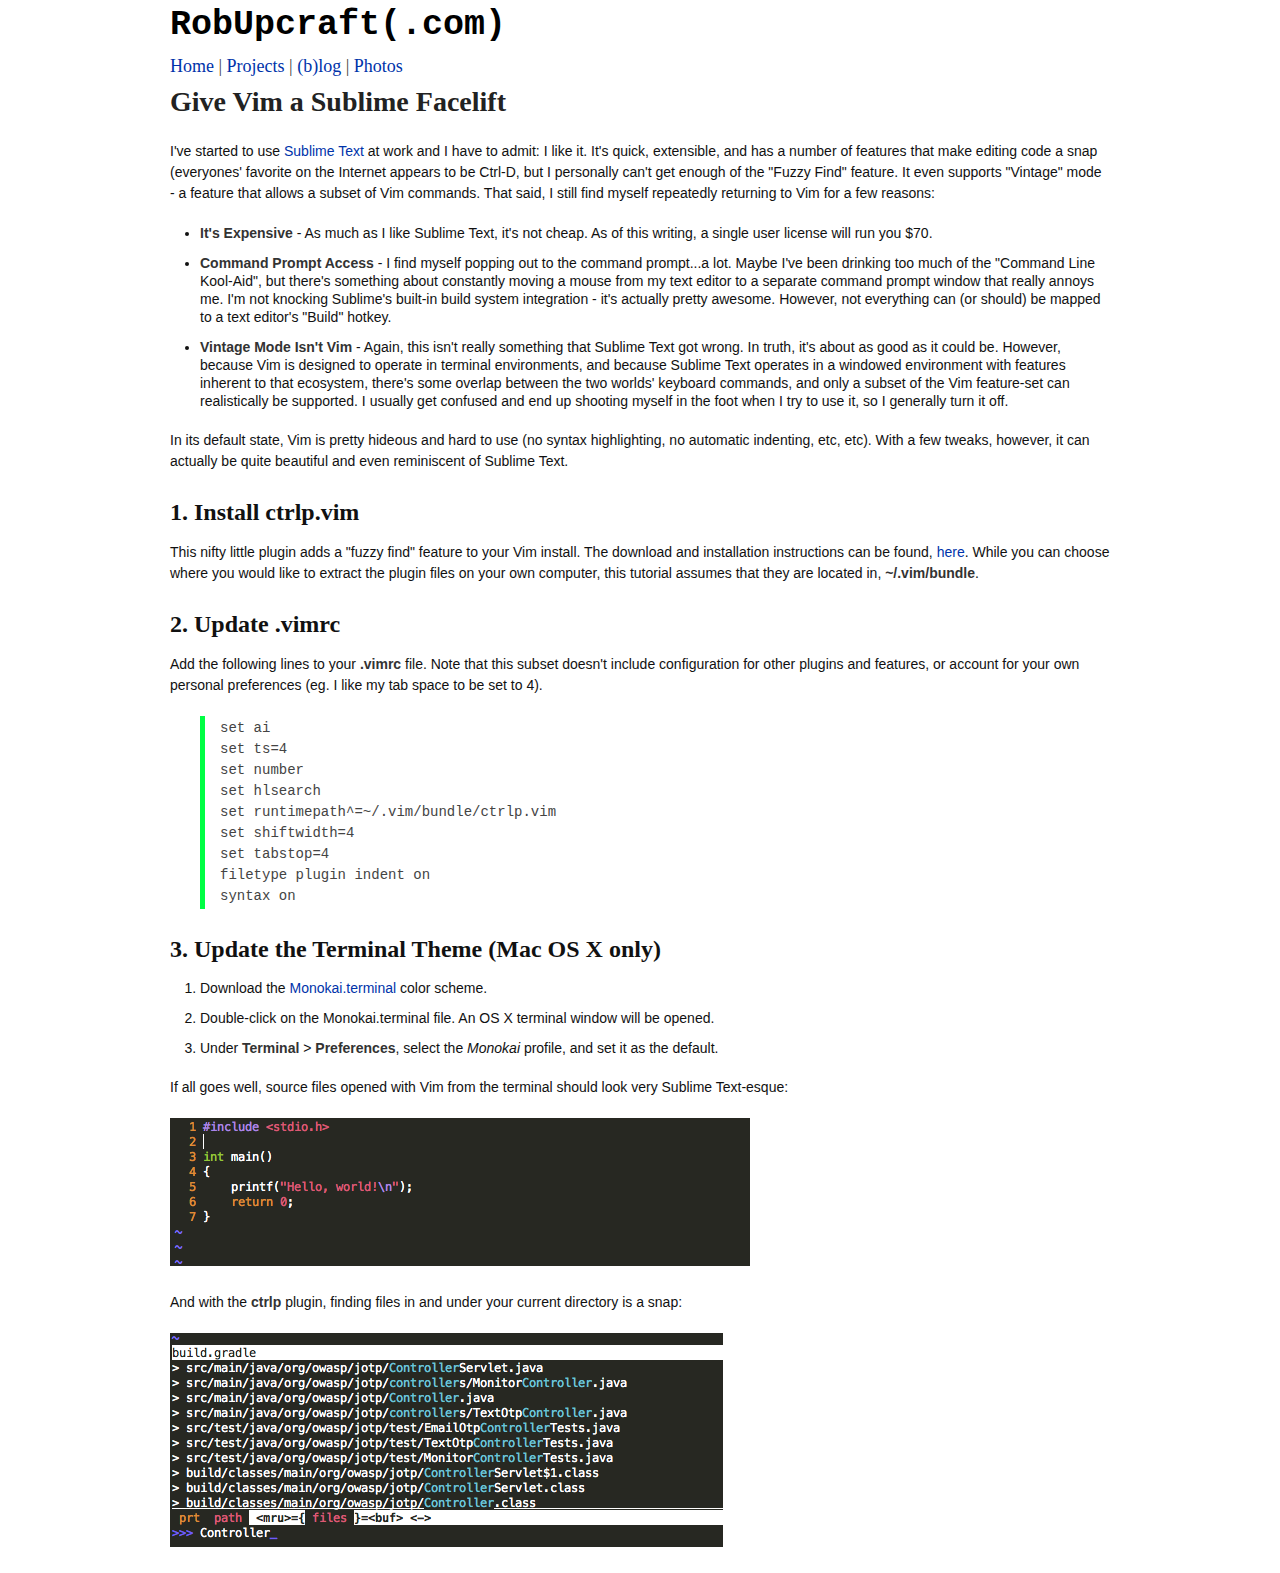
<file: sublime-vim/index.html>
<!DOCTYPE html>
<html lang="en">
	<head>
		<meta charset="utf-8">
		<title></title>
		<meta name="description" content="">
		<meta name="author" content="">

		<meta name="viewport" content="width=device-width, initial-scale=1, maximum-scale=1">

		<link rel="stylesheet" href="../css/base.css">
		<link rel="stylesheet" href="../css/skeleton.css">
		<link rel="stylesheet" href="../css/layout.css">
	</head>
	<body>
		<div class="container">
			<div class="twelve columns">
				<div class="header">RobUpcraft(.com)</div>
			</div>
			<div class="four columns">
				<span style="margin-left: 10px;">
					<a href="http://www.github.com/upcrob">
						<i class="fa fa-github fa-2x"></i>
					</a>
				</span>
				<span style="margin-left: 10px;">
					<a href="http://www.linkedin.com/pub/rob-upcraft/27/67b/18a/">
						<i class="fa fa-linkedin fa-2x"></i>
					</a>
				</span>
			</div>
			
			<div id="navBar" class="sixteen columns">
				<a href="/">Home</a> |
				<a href="/projects">Projects</a> |
				<a href="/blog">(b)log</a> |
				<a href="/photos">Photos</a>
			</div>

			<div class="sixteen columns">
				<h1>Give Vim a Sublime Facelift</h1>

				<p>
					I've started to use <a href="http://www.sublimetext.com">Sublime Text</a> at work and I have
					to admit: I like it.  It's quick, extensible, and has a number of features that make editing
					code a snap (everyones' favorite on the Internet appears to be Ctrl-D, but I personally can't
					get enough of the "Fuzzy Find" feature.  It even supports "Vintage" mode - a feature that
					allows a subset of Vim commands.  That said, I still find myself repeatedly returning to Vim
					for a few reasons:
				</p>

				<ul>
					<li><strong>It's Expensive</strong> - As much as I like Sublime Text, it's not cheap.  As of this writing, a single user license will run you $70.</li>
					<li><strong>Command Prompt Access</strong> - I find myself popping out to the command prompt...a lot.  Maybe I've been drinking too much of the "Command Line Kool-Aid", but there's something about constantly moving a mouse from my text editor to a separate command prompt window that really annoys me.  I'm not knocking Sublime's built-in build system integration - it's actually pretty awesome.  However, not everything can (or should) be mapped to a text editor's "Build" hotkey.</li>
					<li><strong>Vintage Mode Isn't Vim</strong> - Again, this isn't really something that Sublime Text got wrong.  In truth, it's about as good as it could be.  However, because Vim is designed to operate in terminal environments, and because Sublime Text operates in a windowed environment with features inherent to that ecosystem, there's some overlap between the two worlds' keyboard commands, and only a subset of the Vim feature-set can realistically be supported.  I usually get confused and end up shooting myself in the foot when I try to use it, so I generally turn it off.</li>
				</ul>

				<p>
					In its default state, Vim is pretty hideous and hard to use (no syntax highlighting, no
					automatic indenting, etc, etc).  With a few tweaks, however, it can actually be quite
					beautiful and even reminiscent of Sublime Text.
				</p>
				<h2>1. Install ctrlp.vim</h2>
				<p>
					This nifty little plugin adds a "fuzzy find" feature to your Vim install.  The download
					and installation instructions can be found,
					<a href="http://kien.github.io/ctrlp.vim">here</a>.  While you can choose where you would
					like to extract the plugin files on your own computer, this tutorial assumes that they are
					located in, <strong>~/.vim/bundle</strong>.
				</p>
				<h2>2. Update .vimrc</h2>
				<p>
					Add the following lines to your <strong>.vimrc</strong> file.  Note that this subset doesn't
					include configuration for other plugins and features, or account for your own personal
					preferences (eg. I like my tab space to be set to 4).
				</p>

<pre><code>set ai
set ts=4
set number
set hlsearch
set runtimepath^=~/.vim/bundle/ctrlp.vim
set shiftwidth=4
set tabstop=4
filetype plugin indent on
syntax on
</code></pre>

				<h2>3. Update the Terminal Theme (Mac OS X only)</h2>
				<ol>
					<li>Download the <a href="https://github.com/stephenway/monokai.terminal">Monokai.terminal</a> color scheme.</li>
					<li>Double-click on the Monokai.terminal file.  An OS X terminal window will be opened.</li>
					<li>Under <strong>Terminal</strong> > <strong>Preferences</strong>, select the <em>Monokai</em> profile, and set it as the default.</li>
				</ol>

				<p>
					If all goes well, source files opened with Vim from the terminal should look very
					Sublime Text-esque:
				</p>

				<p><img src="source.png" alt="Source Code" title=""></p>
				<p>
					And with the <strong>ctrlp</strong> plugin, finding files in and under your
					current directory is a snap:
				</p>
				
				<p><img src="fuzzy.png" alt="Fuzzy Find" title=""></p>
			</div>
		</div>
	</body>
</html>
</file>
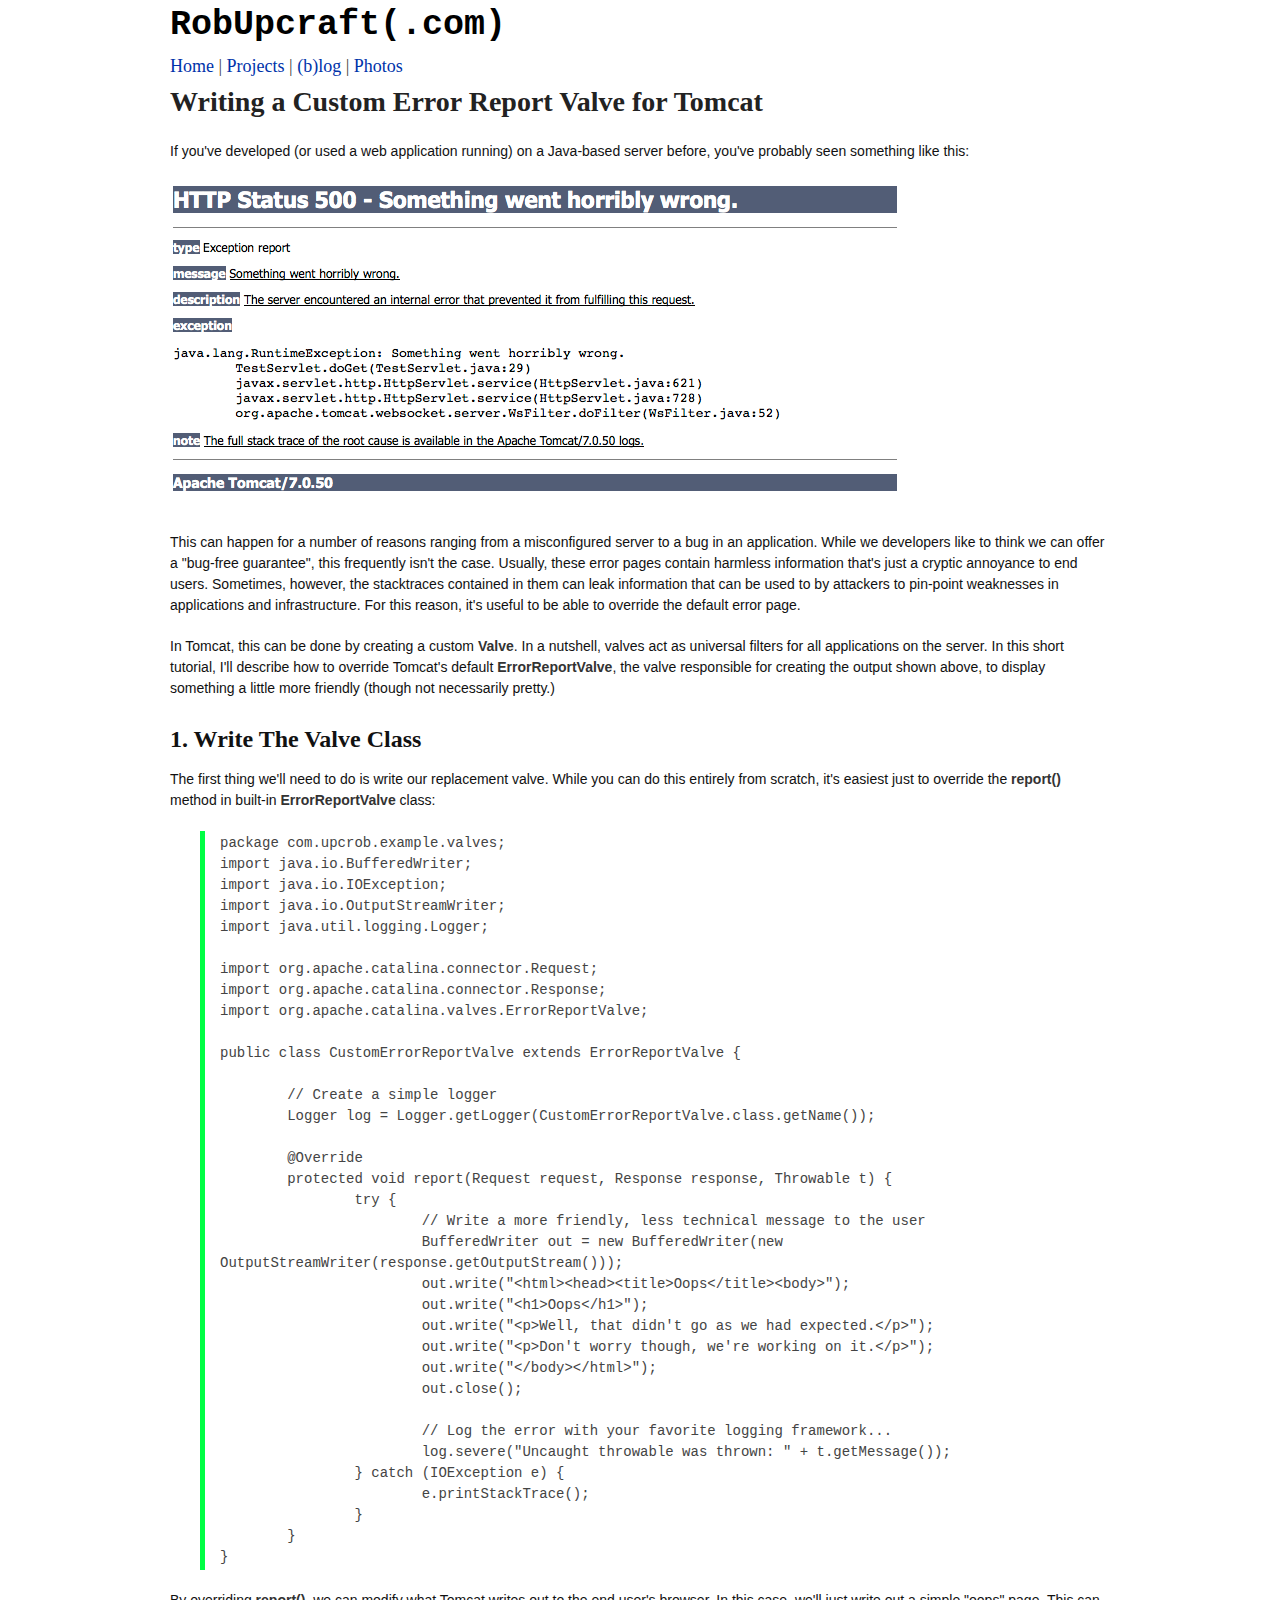
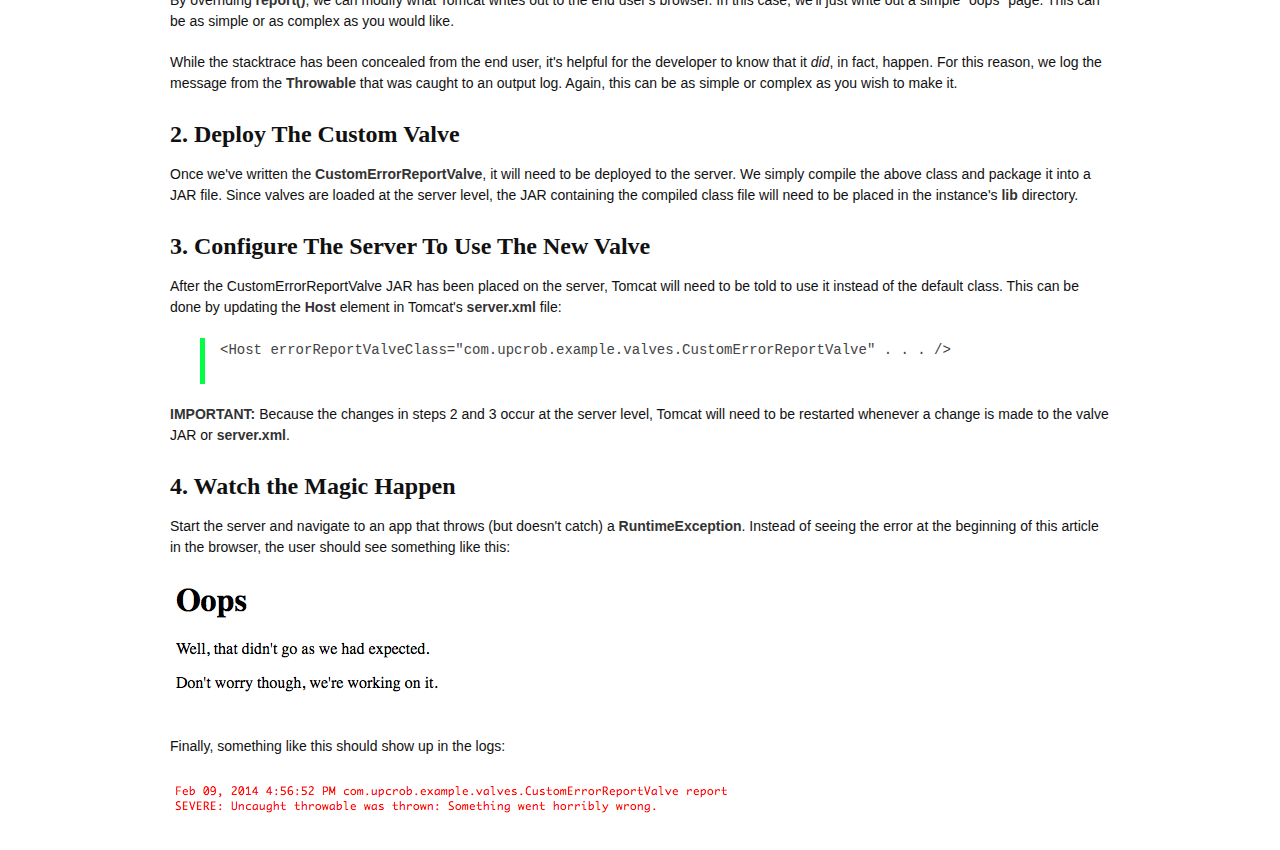
<file: tomcat-valves/index.html>
<!DOCTYPE html>
<html lang="en">
	<head>
		<meta charset="utf-8">
		<title></title>
		<meta name="description" content="">
		<meta name="author" content="">

		<meta name="viewport" content="width=device-width, initial-scale=1, maximum-scale=1">

		<link rel="stylesheet" href="../css/base.css">
		<link rel="stylesheet" href="../css/skeleton.css">
		<link rel="stylesheet" href="../css/layout.css">
	</head>
	<body>
		<div class="container">
			<div class="twelve columns">
				<div class="header">RobUpcraft(.com)</div>
			</div>
			<div class="four columns">
				<span style="margin-left: 10px;">
					<a href="http://www.github.com/upcrob">
						<i class="fa fa-github fa-2x"></i>
					</a>
				</span>
				<span style="margin-left: 10px;">
					<a href="http://www.linkedin.com/pub/rob-upcraft/27/67b/18a/">
						<i class="fa fa-linkedin fa-2x"></i>
					</a>
				</span>
			</div>
			
			<div id="navBar" class="sixteen columns">
				<a href="/">Home</a> |
				<a href="/projects">Projects</a> |
				<a href="/blog">(b)log</a> |
				<a href="/photos">Photos</a>
			</div>

			<div class="sixteen columns">
				<h1>Writing a Custom Error Report Valve for Tomcat</h1>
				
				<p>If you've developed (or used a web application running) on a Java-based server before, you've probably seen something
					like this:</p>
				<p><img src="default-output.png" alt="Error Page" title=""></p>
				<p>This can happen for a number of reasons ranging from a misconfigured server to a bug in an application. While we
					developers like to think we can offer a "bug-free guarantee", this frequently isn't the case. Usually, these error
					pages contain harmless information that's just a cryptic annoyance to end users. Sometimes, however, the stacktraces
					contained in them can leak information that can be used to by attackers to pin-point weaknesses in applications and
					infrastructure. For this reason, it's useful to be able to override the default error page. </p>
				<p>In Tomcat, this can be done by creating a custom <strong>Valve</strong>. In a nutshell, valves act as universal
					filters for all applications on the server. In this short tutorial, I'll describe how to override Tomcat's default
					<strong>ErrorReportValve</strong>, the valve responsible for creating the output shown above, to display something a
					little more friendly (though not necessarily pretty.)</p>
				
				<h2>1. Write The Valve Class</h2>
				<p>The first thing we'll need to do is write our replacement valve. While you can do this entirely from scratch, it's
					easiest just to override the <strong>report()</strong> method in built-in <strong>ErrorReportValve</strong> class:
				</p>

<pre><code>package com.upcrob.example.valves;
import java.io.BufferedWriter;
import java.io.IOException;
import java.io.OutputStreamWriter;
import java.util.logging.Logger;

import org.apache.catalina.connector.Request;
import org.apache.catalina.connector.Response;
import org.apache.catalina.valves.ErrorReportValve;

public class CustomErrorReportValve extends ErrorReportValve {

	// Create a simple logger
	Logger log = Logger.getLogger(CustomErrorReportValve.class.getName());

	@Override
	protected void report(Request request, Response response, Throwable t) {
		try {
			// Write a more friendly, less technical message to the user
			BufferedWriter out = new BufferedWriter(new OutputStreamWriter(response.getOutputStream()));
			out.write("&lt;html&gt;&lt;head&gt;&lt;title&gt;Oops&lt;/title&gt;&lt;body&gt;");
			out.write("&lt;h1&gt;Oops&lt;/h1&gt;");
			out.write("&lt;p&gt;Well, that didn't go as we had expected.&lt;/p&gt;");
			out.write("&lt;p&gt;Don't worry though, we're working on it.&lt;/p&gt;");
			out.write("&lt;/body&gt;&lt;/html&gt;");
			out.close();

			// Log the error with your favorite logging framework...
			log.severe("Uncaught throwable was thrown: " + t.getMessage());
		} catch (IOException e) {
			e.printStackTrace();
		}
	}
}
</code></pre>

				<p>By overriding <strong>report()</strong>, we can modify what Tomcat writes out to the end user's browser. In this
					case, we'll just write out a simple "oops" page. This can be as simple or as complex as you would like.</p>
				<p>While the stacktrace has been concealed from the end user, it's helpful for the developer to know that it
					<em>did</em>, in fact, happen. For this reason, we log the message from the <strong>Throwable</strong> that was
					caught to an output log. Again, this can be as simple or complex as you wish to make it.
				</p>
				
				<h2>2. Deploy The Custom Valve</h2>
				<p>Once we've written the <strong>CustomErrorReportValve</strong>, it will need to be deployed to the server. We simply
					compile the above class and package it into a JAR file. Since valves are loaded at the server level, the JAR
					containing the compiled class file will need to be placed in the instance's <strong>lib</strong> directory.</p>
				
				<h2>3. Configure The Server To Use The New Valve</h2>
				<p>After the CustomErrorReportValve JAR has been placed on the server, Tomcat will need to be told to use it instead of
					the default class. This can be done by updating the <strong>Host</strong> element in Tomcat's
					<strong>server.xml</strong> file:
				</p>
				
				<pre><code>&lt;Host errorReportValveClass="com.upcrob.example.valves.CustomErrorReportValve" . . . /&gt;
												</code></pre>
				
				<p><strong>IMPORTANT:</strong> Because the changes in steps 2 and 3 occur at the server level, Tomcat will need to be restarted whenever
					a change is made to the valve JAR or <strong>server.xml</strong>.</p>
				
				<h2>4. Watch the Magic Happen</h2>
				<p>Start the server and navigate to an app that throws (but doesn't catch) a <strong>RuntimeException</strong>. Instead
					of seeing the error at the beginning of this article in the browser, the user should see something like this:</p>
				<p><img src="nice-output.png" alt="Friendly Page" title=""></p>
				<p>Finally, something like this should show up in the logs:</p>
				<p><img src="log-message.png" alt="Log Output" title=""></p>
			</div>
		</div>
	</body>
</html>
</file>
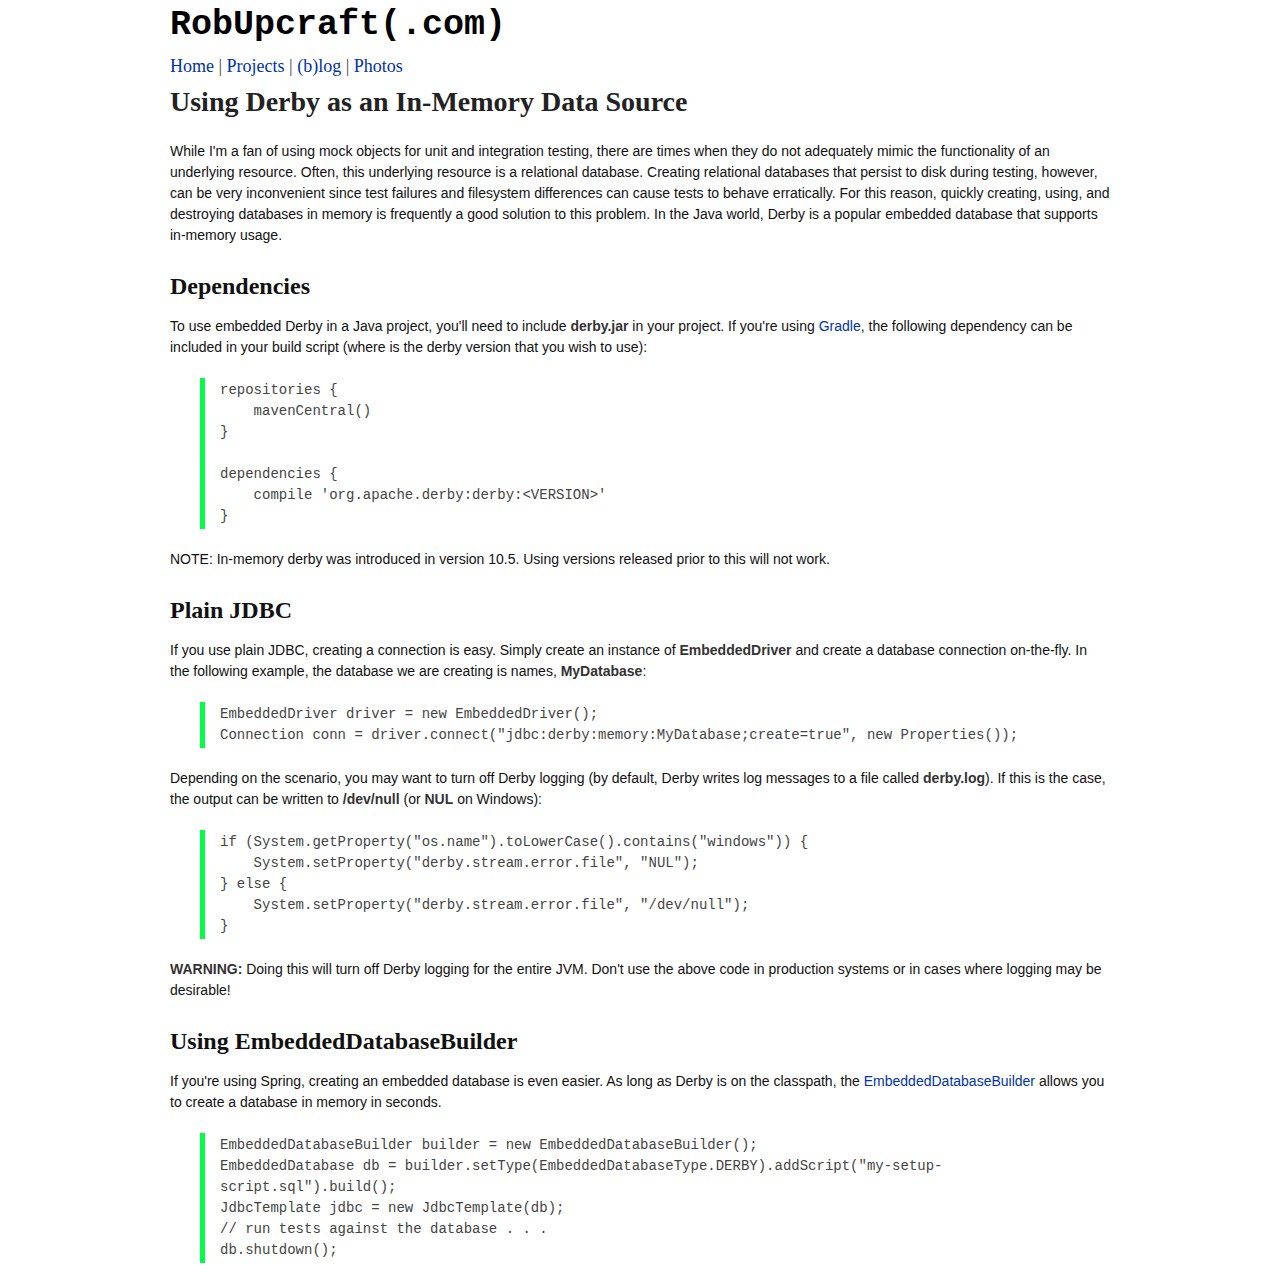
<file: unit-testing-with-derby/index.html>
<!DOCTYPE html>
<html lang="en">
	<head>
		<meta charset="utf-8">
		<title></title>
		<meta name="description" content="">
		<meta name="author" content="">

		<meta name="viewport" content="width=device-width, initial-scale=1, maximum-scale=1">

		<link rel="stylesheet" href="../css/base.css">
		<link rel="stylesheet" href="../css/skeleton.css">
		<link rel="stylesheet" href="../css/layout.css">
	</head>
	<body>
		<div class="container">
			<div class="twelve columns">
				<div class="header">RobUpcraft(.com)</div>
			</div>
			<div class="four columns">
				<span style="margin-left: 10px;">
					<a href="http://www.github.com/upcrob">
						<i class="fa fa-github fa-2x"></i>
					</a>
				</span>
				<span style="margin-left: 10px;">
					<a href="http://www.linkedin.com/pub/rob-upcraft/27/67b/18a/">
						<i class="fa fa-linkedin fa-2x"></i>
					</a>
				</span>
			</div>
			
			<div id="navBar" class="sixteen columns">
				<a href="/">Home</a> |
				<a href="/projects">Projects</a> |
				<a href="/blog">(b)log</a> |
				<a href="/photos">Photos</a>
			</div>

			<div class="sixteen columns">
				<h1>Using Derby as an In-Memory Data Source</h1>

				<p>
					While I'm a fan of using mock objects for unit and integration testing, there are times when they do not adequately mimic the functionality of an
					underlying resource.  Often, this underlying resource is a relational database.  Creating relational databases that persist to disk during testing,
					however, can be very inconvenient since test failures and filesystem differences can cause tests to behave erratically.  For this reason, quickly
					creating, using, and destroying databases in memory is frequently a good solution to this problem.  In the Java world, Derby is a popular embedded
					database that supports in-memory usage.
				</p>

				<h2>Dependencies</h2>
				<p>
					To use embedded Derby in a Java project, you'll need to include <strong>derby.jar</strong> in your project.  If you're using
					<a href="http://www.gradle.org">Gradle</a>, the following dependency can be included in your build script (where <strong><VERSION></strong> is the
					derby version that you wish to use):
				</p>

<pre><code>repositories {
    mavenCentral()
}

dependencies {
    compile 'org.apache.derby:derby:&lt;VERSION&gt;'
}
</code></pre>

				<p>NOTE: In-memory derby was introduced in version 10.5.  Using versions released prior to this will not work.</p>

				<h2>Plain JDBC</h2>
				<p>If you use plain JDBC, creating a connection is easy.  Simply create an instance of <strong>EmbeddedDriver</strong> and create a database
					connection on-the-fly.  In the following example, the database we are creating is names, <strong>MyDatabase</strong>:
				</p>

<pre><code>EmbeddedDriver driver = new EmbeddedDriver();
Connection conn = driver.connect("jdbc:derby:memory:MyDatabase;create=true", new Properties());
</code></pre>

				<p>
					Depending on the scenario, you may want to turn off Derby logging (by default, Derby writes log messages to a file called <strong>derby.log</strong>).
					If this is the case, the output can be written to <strong>/dev/null</strong> (or <strong>NUL</strong> on Windows):
				</p>

<pre><code>if (System.getProperty("os.name").toLowerCase().contains("windows")) {
    System.setProperty("derby.stream.error.file", "NUL");
} else {
    System.setProperty("derby.stream.error.file", "/dev/null");
}
</code></pre>

				<p>
					<strong>WARNING:</strong> Doing this will turn off Derby logging for the entire JVM.  Don't use the above code in production systems or in cases where logging may be
					desirable!
				</p>

				<h2>Using EmbeddedDatabaseBuilder</h2>
				<p>
					If you're using Spring, creating an embedded database is even easier.  As long as Derby is on the classpath, the
					<a href="http://docs.spring.io/spring/docs/current/javadoc-api/org/springframework/jdbc/datasource/embedded/EmbeddedDatabaseBuilder.html">
						EmbeddedDatabaseBuilder
					</a>
					allows you to create a database in memory in seconds.
				</p>

<pre><code>EmbeddedDatabaseBuilder builder = new EmbeddedDatabaseBuilder();
EmbeddedDatabase db = builder.setType(EmbeddedDatabaseType.DERBY).addScript("my-setup-script.sql").build();
JdbcTemplate jdbc = new JdbcTemplate(db);
// run tests against the database . . .
db.shutdown();
</code></pre>
			</div>
		</div>
	</body>
</html>
</file>
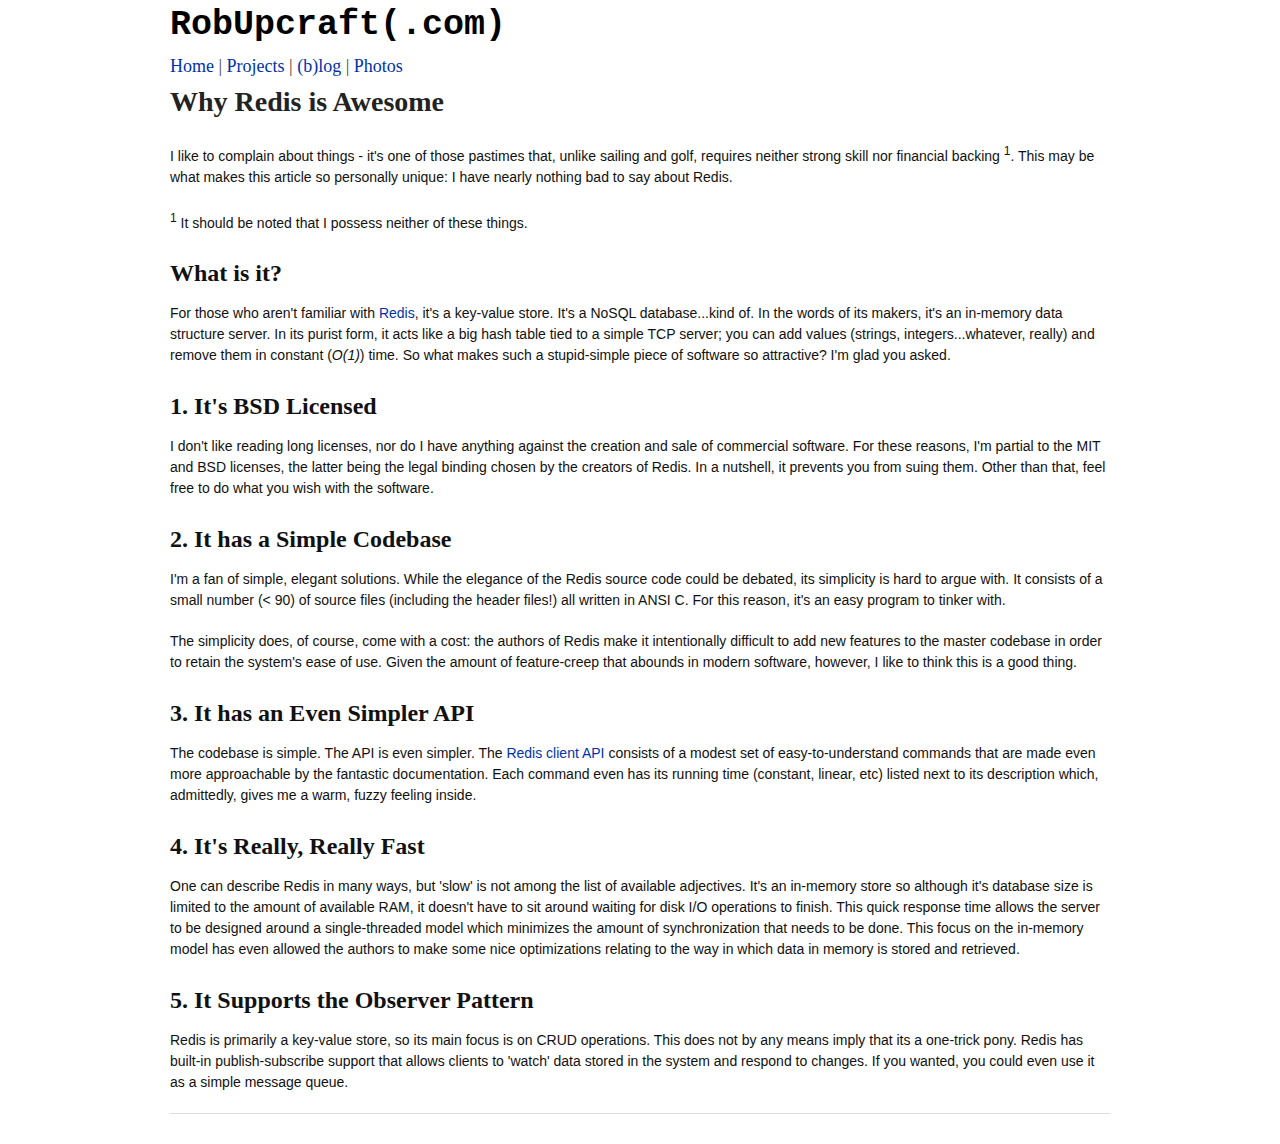
<file: why-redis-is-awesome/index.html>
<!DOCTYPE html>
<html lang="en">
	<head>
		<meta charset="utf-8">
		<title></title>
		<meta name="description" content="">
		<meta name="author" content="">

		<meta name="viewport" content="width=device-width, initial-scale=1, maximum-scale=1">

		<link rel="stylesheet" href="../css/base.css">
		<link rel="stylesheet" href="../css/skeleton.css">
		<link rel="stylesheet" href="../css/layout.css">
	</head>
	<body>
		<div class="container">
			<div class="twelve columns">
				<div class="header">RobUpcraft(.com)</div>
			</div>
			<div class="four columns">
				<span style="margin-left: 10px;">
					<a href="http://www.github.com/upcrob">
						<i class="fa fa-github fa-2x"></i>
					</a>
				</span>
				<span style="margin-left: 10px;">
					<a href="http://www.linkedin.com/pub/rob-upcraft/27/67b/18a/">
						<i class="fa fa-linkedin fa-2x"></i>
					</a>
				</span>
			</div>
			
			<div id="navBar" class="sixteen columns">
				<a href="/">Home</a> |
				<a href="/projects">Projects</a> |
				<a href="/blog">(b)log</a> |
				<a href="/photos">Photos</a>
			</div>

			<div class="sixteen columns">
				<h1>Why Redis is Awesome</h1>
				
				<p>I like to complain about things - it's one of those pastimes that, unlike sailing and golf, requires neither strong
					skill nor financial backing <sup>1</sup>. This may be what makes this article so personally unique: I have nearly nothing
					bad to say about Redis.</p>
				
				<p><sup>1</sup> It should be noted that I possess neither of these things.</p>
				
				<h2>What is it?</h2>
				
				<p>For those who aren't familiar with <a href="http://www.redis.io">Redis</a>, it's a key-value store. It's a NoSQL
					database...kind of. In the words of its makers, it's an in-memory data structure server. In its purist form, it acts
					like a big hash table tied to a simple TCP server; you can add values (strings, integers...whatever, really) and
					remove them in constant (<em>O(1)</em>) time. So what makes such a stupid-simple piece of software so attractive?
					I'm glad you asked.</p>
				
				<h2>1. It's BSD Licensed</h2>
				
				<p>I don't like reading long licenses, nor do I have anything against the creation and sale of commercial software. For
					these reasons, I'm partial to the MIT and BSD licenses, the latter being the legal binding chosen by the creators of
					Redis. In a nutshell, it prevents you from suing them. Other than that, feel free to do what you wish with the
					software.</p>
				
				<h2>2. It has a Simple Codebase</h2>
				
				<p>I'm a fan of simple, elegant solutions. While the elegance of the Redis source code could be debated, its simplicity
					is hard to argue with. It consists of a small number (&lt; 90) of source files (including the header files!) all
					written in ANSI C. For this reason, it's an easy program to tinker with.</p>
				
				<p>The simplicity does, of course, come with a cost: the authors of Redis make it intentionally difficult to add new
					features to the master codebase in order to retain the system's ease of use. Given the amount of feature-creep that
					abounds in modern software, however, I like to think this is a good thing.</p>
				
				<h2>3. It has an Even Simpler API</h2>
				
				<p>The codebase is simple. The API is even simpler. The <a href="http://www.redis.io/commands">Redis client API</a>
					consists of a modest set of easy-to-understand commands that are made even more approachable by the fantastic
					documentation. Each command even has its running time (constant, linear, etc) listed next to its description which,
					admittedly, gives me a warm, fuzzy feeling inside.</p>
				
				<h2>4. It's Really, Really Fast</h2>
				
				<p>One can describe Redis in many ways, but 'slow' is not among the list of available adjectives. It's an in-memory
					store so although it's database size is limited to the amount of available RAM, it doesn't have to sit around
					waiting for disk I/O operations to finish. This quick response time allows the server to be designed around a
					single-threaded model which minimizes the amount of synchronization that needs to be done. This focus on the
					in-memory model has even allowed the authors to make some nice optimizations relating to the way in which data in
					memory is stored and retrieved.</p>
				
				<h2>5. It Supports the Observer Pattern</h2>
				
				<p>Redis is primarily a key-value store, so its main focus is on CRUD operations. This does not by any means imply that
					its a one-trick pony. Redis has built-in publish-subscribe support that allows clients to 'watch' data stored in the
					system and respond to changes. If you wanted, you could even use it as a simple message queue.</p>
				
				<hr>
			</div>
		</div>
	</body>
</html>
</file>
<file: css/base.css>
/*
* Skeleton V1.2
* Copyright 2011, Dave Gamache
* www.getskeleton.com
* Free to use under the MIT license.
* http://www.opensource.org/licenses/mit-license.php
* 6/20/2012
*/


/* Table of Content
==================================================
	#Reset & Basics
	#Basic Styles
	#Site Styles
	#Typography
	#Links
	#Lists
	#Images
	#Buttons
	#Forms
	#Misc */


/* #Reset & Basics (Inspired by E. Meyers)
================================================== */
	html, body, div, span, applet, object, iframe, h1, h2, h3, h4, h5, h6, p, blockquote, pre, a, abbr, acronym, address, big, cite, code, del, dfn, em, img, ins, kbd, q, s, samp, small, strike, strong, sub, sup, tt, var, b, u, i, center, dl, dt, dd, ol, ul, li, fieldset, form, label, legend, table, caption, tbody, tfoot, thead, tr, th, td, article, aside, canvas, details, embed, figure, figcaption, footer, header, hgroup, menu, nav, output, ruby, section, summary, time, mark, audio, video {
		margin: 0;
		padding: 0;
		border: 0;
		font-size: 100%;
		font: inherit;
		vertical-align: baseline; }
	article, aside, details, figcaption, figure, footer, header, hgroup, menu, nav, section {
		display: block; }
	body {
		line-height: 1; }
	ol, ul {
		list-style: none; }
	blockquote, q {
		quotes: none; }
	blockquote:before, blockquote:after,
	q:before, q:after {
		content: '';
		content: none; }
	table {
		border-collapse: collapse;
		border-spacing: 0; }


/* #Basic Styles
================================================== */
	body {
		background: #fff;
		font: 14px/21px "HelveticaNeue", "Helvetica Neue", Helvetica, Arial, sans-serif;
		color: #444;
		-webkit-font-smoothing: antialiased; /* Fix for webkit rendering */
		-webkit-text-size-adjust: 100%;
 }


/* #Typography
================================================== */
	h1, h2, h3, h4, h5, h6 {
		color: #181818;
		font-family: "Georgia", "Times New Roman", serif;
		font-weight: normal; }
	h1 a, h2 a, h3 a, h4 a, h5 a, h6 a { font-weight: inherit; }
	h1 { font-size: 46px; line-height: 50px; margin-bottom: 14px;}
	h2 { font-size: 35px; line-height: 40px; margin-bottom: 10px; }
	h3 { font-size: 28px; line-height: 34px; margin-bottom: 8px; }
	h4 { font-size: 21px; line-height: 30px; margin-bottom: 4px; }
	h5 { font-size: 17px; line-height: 24px; }
	h6 { font-size: 14px; line-height: 21px; }
	.subheader { color: #777; }

	p { margin: 0 0 20px 0; }
	p img { margin: 0; }
	p.lead { font-size: 21px; line-height: 27px; color: #777;  }

	em { font-style: italic; }
	strong { font-weight: bold; color: #333; }
	small { font-size: 80%; }

/*	Blockquotes  */
	blockquote, blockquote p { font-size: 17px; line-height: 24px; color: #777; font-style: italic; }
	blockquote { margin: 0 0 20px; padding: 9px 20px 0 19px; border-left: 1px solid #ddd; }
	blockquote cite { display: block; font-size: 12px; color: #555; }
	blockquote cite:before { content: "\2014 \0020"; }
	blockquote cite a, blockquote cite a:visited, blockquote cite a:visited { color: #555; }

	hr { border: solid #ddd; border-width: 1px 0 0; clear: both; margin: 10px 0 30px; height: 0; }


/* #Links
================================================== */
	a, a:visited { color: #333; text-decoration: underline; outline: 0; }
	a:hover, a:focus { color: #000; }
	p a, p a:visited { line-height: inherit; }


/* #Lists
================================================== */
	ul, ol { margin-bottom: 20px; }
	ul { list-style: disc outside; margin-left: 30px; }
	ol { list-style: decimal; }
	ol, ul.square, ul.circle, ul.disc { margin-left: 30px; }
	ul.square { list-style: square outside; }
	ul.circle { list-style: circle outside; }
	ul.disc { list-style: disc outside; }
	ul ul, ul ol,
	ol ol, ol ul { margin: 4px 0 5px 30px; font-size: 90%;  }
	ul ul li, ul ol li,
	ol ol li, ol ul li { margin-bottom: 6px; }
	li { line-height: 18px; margin-bottom: 12px; }
	ul.large li { line-height: 21px; }
	li p { line-height: 21px; }

/* #Images
================================================== */

	img.scale-with-grid {
		max-width: 100%;
		height: auto; }


/* #Buttons
================================================== */

	.button,
	button,
	input[type="submit"],
	input[type="reset"],
	input[type="button"] {
		background: #eee; /* Old browsers */
		background: #eee -moz-linear-gradient(top, rgba(255,255,255,.2) 0%, rgba(0,0,0,.2) 100%); /* FF3.6+ */
		background: #eee -webkit-gradient(linear, left top, left bottom, color-stop(0%,rgba(255,255,255,.2)), color-stop(100%,rgba(0,0,0,.2))); /* Chrome,Safari4+ */
		background: #eee -webkit-linear-gradient(top, rgba(255,255,255,.2) 0%,rgba(0,0,0,.2) 100%); /* Chrome10+,Safari5.1+ */
		background: #eee -o-linear-gradient(top, rgba(255,255,255,.2) 0%,rgba(0,0,0,.2) 100%); /* Opera11.10+ */
		background: #eee -ms-linear-gradient(top, rgba(255,255,255,.2) 0%,rgba(0,0,0,.2) 100%); /* IE10+ */
		background: #eee linear-gradient(top, rgba(255,255,255,.2) 0%,rgba(0,0,0,.2) 100%); /* W3C */
	  border: 1px solid #aaa;
	  border-top: 1px solid #ccc;
	  border-left: 1px solid #ccc;
	  -moz-border-radius: 3px;
	  -webkit-border-radius: 3px;
	  border-radius: 3px;
	  color: #444;
	  display: inline-block;
	  font-size: 11px;
	  font-weight: bold;
	  text-decoration: none;
	  text-shadow: 0 1px rgba(255, 255, 255, .75);
	  cursor: pointer;
	  margin-bottom: 20px;
	  line-height: normal;
	  padding: 8px 10px;
	  font-family: "HelveticaNeue", "Helvetica Neue", Helvetica, Arial, sans-serif; }

	.button:hover,
	button:hover,
	input[type="submit"]:hover,
	input[type="reset"]:hover,
	input[type="button"]:hover {
		color: #222;
		background: #ddd; /* Old browsers */
		background: #ddd -moz-linear-gradient(top, rgba(255,255,255,.3) 0%, rgba(0,0,0,.3) 100%); /* FF3.6+ */
		background: #ddd -webkit-gradient(linear, left top, left bottom, color-stop(0%,rgba(255,255,255,.3)), color-stop(100%,rgba(0,0,0,.3))); /* Chrome,Safari4+ */
		background: #ddd -webkit-linear-gradient(top, rgba(255,255,255,.3) 0%,rgba(0,0,0,.3) 100%); /* Chrome10+,Safari5.1+ */
		background: #ddd -o-linear-gradient(top, rgba(255,255,255,.3) 0%,rgba(0,0,0,.3) 100%); /* Opera11.10+ */
		background: #ddd -ms-linear-gradient(top, rgba(255,255,255,.3) 0%,rgba(0,0,0,.3) 100%); /* IE10+ */
		background: #ddd linear-gradient(top, rgba(255,255,255,.3) 0%,rgba(0,0,0,.3) 100%); /* W3C */
	  border: 1px solid #888;
	  border-top: 1px solid #aaa;
	  border-left: 1px solid #aaa; }

	.button:active,
	button:active,
	input[type="submit"]:active,
	input[type="reset"]:active,
	input[type="button"]:active {
		border: 1px solid #666;
		background: #ccc; /* Old browsers */
		background: #ccc -moz-linear-gradient(top, rgba(255,255,255,.35) 0%, rgba(10,10,10,.4) 100%); /* FF3.6+ */
		background: #ccc -webkit-gradient(linear, left top, left bottom, color-stop(0%,rgba(255,255,255,.35)), color-stop(100%,rgba(10,10,10,.4))); /* Chrome,Safari4+ */
		background: #ccc -webkit-linear-gradient(top, rgba(255,255,255,.35) 0%,rgba(10,10,10,.4) 100%); /* Chrome10+,Safari5.1+ */
		background: #ccc -o-linear-gradient(top, rgba(255,255,255,.35) 0%,rgba(10,10,10,.4) 100%); /* Opera11.10+ */
		background: #ccc -ms-linear-gradient(top, rgba(255,255,255,.35) 0%,rgba(10,10,10,.4) 100%); /* IE10+ */
		background: #ccc linear-gradient(top, rgba(255,255,255,.35) 0%,rgba(10,10,10,.4) 100%); /* W3C */ }

	.button.full-width,
	button.full-width,
	input[type="submit"].full-width,
	input[type="reset"].full-width,
	input[type="button"].full-width {
		width: 100%;
		padding-left: 0 !important;
		padding-right: 0 !important;
		text-align: center; }

	/* Fix for odd Mozilla border & padding issues */
	button::-moz-focus-inner,
	input::-moz-focus-inner {
    border: 0;
    padding: 0;
	}


/* #Forms
================================================== */

	form {
		margin-bottom: 20px; }
	fieldset {
		margin-bottom: 20px; }
	input[type="text"],
	input[type="password"],
	input[type="email"],
	textarea,
	select {
		border: 1px solid #ccc;
		padding: 6px 4px;
		outline: none;
		-moz-border-radius: 2px;
		-webkit-border-radius: 2px;
		border-radius: 2px;
		font: 13px "HelveticaNeue", "Helvetica Neue", Helvetica, Arial, sans-serif;
		color: #777;
		margin: 0;
		width: 210px;
		max-width: 100%;
		display: block;
		margin-bottom: 20px;
		background: #fff; }
	select {
		padding: 0; }
	input[type="text"]:focus,
	input[type="password"]:focus,
	input[type="email"]:focus,
	textarea:focus {
		border: 1px solid #aaa;
 		color: #444;
 		-moz-box-shadow: 0 0 3px rgba(0,0,0,.2);
		-webkit-box-shadow: 0 0 3px rgba(0,0,0,.2);
		box-shadow:  0 0 3px rgba(0,0,0,.2); }
	textarea {
		min-height: 60px; }
	label,
	legend {
		display: block;
		font-weight: bold;
		font-size: 13px;  }
	select {
		width: 220px; }
	input[type="checkbox"] {
		display: inline; }
	label span,
	legend span {
		font-weight: normal;
		font-size: 13px;
		color: #444; }

/* #Misc
================================================== */
	.remove-bottom { margin-bottom: 0 !important; }
	.half-bottom { margin-bottom: 10px !important; }
	.add-bottom { margin-bottom: 20px !important; }
</file>
<file: css/skeleton.css>
/*
* Skeleton V1.2
* Copyright 2011, Dave Gamache
* www.getskeleton.com
* Free to use under the MIT license.
* http://www.opensource.org/licenses/mit-license.php
* 6/20/2012
*/


/* Table of Contents
==================================================
    #Base 960 Grid
    #Tablet (Portrait)
    #Mobile (Portrait)
    #Mobile (Landscape)
    #Clearing */



/* #Base 960 Grid
================================================== */

    .container                                  { position: relative; width: 960px; margin: 0 auto; padding: 0; }
    .container .column,
    .container .columns                         { float: left; display: inline; margin-left: 10px; margin-right: 10px; }
    .row                                        { margin-bottom: 20px; }

    /* Nested Column Classes */
    .column.alpha, .columns.alpha               { margin-left: 0; }
    .column.omega, .columns.omega               { margin-right: 0; }

    /* Base Grid */
    .container .one.column,
    .container .one.columns                     { width: 40px;  }
    .container .two.columns                     { width: 100px; }
    .container .three.columns                   { width: 160px; }
    .container .four.columns                    { width: 220px; }
    .container .five.columns                    { width: 280px; }
    .container .six.columns                     { width: 340px; }
    .container .seven.columns                   { width: 400px; }
    .container .eight.columns                   { width: 460px; }
    .container .nine.columns                    { width: 520px; }
    .container .ten.columns                     { width: 580px; }
    .container .eleven.columns                  { width: 640px; }
    .container .twelve.columns                  { width: 700px; }
    .container .thirteen.columns                { width: 760px; }
    .container .fourteen.columns                { width: 820px; }
    .container .fifteen.columns                 { width: 880px; }
    .container .sixteen.columns                 { width: 940px; }

    .container .one-third.column                { width: 300px; }
    .container .two-thirds.column               { width: 620px; }

    /* Offsets */
    .container .offset-by-one                   { padding-left: 60px;  }
    .container .offset-by-two                   { padding-left: 120px; }
    .container .offset-by-three                 { padding-left: 180px; }
    .container .offset-by-four                  { padding-left: 240px; }
    .container .offset-by-five                  { padding-left: 300px; }
    .container .offset-by-six                   { padding-left: 360px; }
    .container .offset-by-seven                 { padding-left: 420px; }
    .container .offset-by-eight                 { padding-left: 480px; }
    .container .offset-by-nine                  { padding-left: 540px; }
    .container .offset-by-ten                   { padding-left: 600px; }
    .container .offset-by-eleven                { padding-left: 660px; }
    .container .offset-by-twelve                { padding-left: 720px; }
    .container .offset-by-thirteen              { padding-left: 780px; }
    .container .offset-by-fourteen              { padding-left: 840px; }
    .container .offset-by-fifteen               { padding-left: 900px; }



/* #Tablet (Portrait)
================================================== */

    /* Note: Design for a width of 768px */

    @media only screen and (min-width: 768px) and (max-width: 959px) {
        .container                                  { width: 768px; }
        .container .column,
        .container .columns                         { margin-left: 10px; margin-right: 10px;  }
        .column.alpha, .columns.alpha               { margin-left: 0; margin-right: 10px; }
        .column.omega, .columns.omega               { margin-right: 0; margin-left: 10px; }
        .alpha.omega                                { margin-left: 0; margin-right: 0; }

        .container .one.column,
        .container .one.columns                     { width: 28px; }
        .container .two.columns                     { width: 76px; }
        .container .three.columns                   { width: 124px; }
        .container .four.columns                    { width: 172px; }
        .container .five.columns                    { width: 220px; }
        .container .six.columns                     { width: 268px; }
        .container .seven.columns                   { width: 316px; }
        .container .eight.columns                   { width: 364px; }
        .container .nine.columns                    { width: 412px; }
        .container .ten.columns                     { width: 460px; }
        .container .eleven.columns                  { width: 508px; }
        .container .twelve.columns                  { width: 556px; }
        .container .thirteen.columns                { width: 604px; }
        .container .fourteen.columns                { width: 652px; }
        .container .fifteen.columns                 { width: 700px; }
        .container .sixteen.columns                 { width: 748px; }

        .container .one-third.column                { width: 236px; }
        .container .two-thirds.column               { width: 492px; }

        /* Offsets */
        .container .offset-by-one                   { padding-left: 48px; }
        .container .offset-by-two                   { padding-left: 96px; }
        .container .offset-by-three                 { padding-left: 144px; }
        .container .offset-by-four                  { padding-left: 192px; }
        .container .offset-by-five                  { padding-left: 240px; }
        .container .offset-by-six                   { padding-left: 288px; }
        .container .offset-by-seven                 { padding-left: 336px; }
        .container .offset-by-eight                 { padding-left: 384px; }
        .container .offset-by-nine                  { padding-left: 432px; }
        .container .offset-by-ten                   { padding-left: 480px; }
        .container .offset-by-eleven                { padding-left: 528px; }
        .container .offset-by-twelve                { padding-left: 576px; }
        .container .offset-by-thirteen              { padding-left: 624px; }
        .container .offset-by-fourteen              { padding-left: 672px; }
        .container .offset-by-fifteen               { padding-left: 720px; }
    }


/*  #Mobile (Portrait)
================================================== */

    /* Note: Design for a width of 320px */

    @media only screen and (max-width: 767px) {
        .container { width: 300px; }
        .container .columns,
        .container .column { margin: 0; }

        .container .one.column,
        .container .one.columns,
        .container .two.columns,
        .container .three.columns,
        .container .four.columns,
        .container .five.columns,
        .container .six.columns,
        .container .seven.columns,
        .container .eight.columns,
        .container .nine.columns,
        .container .ten.columns,
        .container .eleven.columns,
        .container .twelve.columns,
        .container .thirteen.columns,
        .container .fourteen.columns,
        .container .fifteen.columns,
        .container .sixteen.columns,
        .container .one-third.column,
        .container .two-thirds.column  { width: 300px; }

        /* Offsets */
        .container .offset-by-one,
        .container .offset-by-two,
        .container .offset-by-three,
        .container .offset-by-four,
        .container .offset-by-five,
        .container .offset-by-six,
        .container .offset-by-seven,
        .container .offset-by-eight,
        .container .offset-by-nine,
        .container .offset-by-ten,
        .container .offset-by-eleven,
        .container .offset-by-twelve,
        .container .offset-by-thirteen,
        .container .offset-by-fourteen,
        .container .offset-by-fifteen { padding-left: 0; }

    }


/* #Mobile (Landscape)
================================================== */

    /* Note: Design for a width of 480px */

    @media only screen and (min-width: 480px) and (max-width: 767px) {
        .container { width: 420px; }
        .container .columns,
        .container .column { margin: 0; }

        .container .one.column,
        .container .one.columns,
        .container .two.columns,
        .container .three.columns,
        .container .four.columns,
        .container .five.columns,
        .container .six.columns,
        .container .seven.columns,
        .container .eight.columns,
        .container .nine.columns,
        .container .ten.columns,
        .container .eleven.columns,
        .container .twelve.columns,
        .container .thirteen.columns,
        .container .fourteen.columns,
        .container .fifteen.columns,
        .container .sixteen.columns,
        .container .one-third.column,
        .container .two-thirds.column { width: 420px; }
    }


/* #Clearing
================================================== */

    /* Self Clearing Goodness */
    .container:after { content: "\0020"; display: block; height: 0; clear: both; visibility: hidden; }

    /* Use clearfix class on parent to clear nested columns,
    or wrap each row of columns in a <div class="row"> */
    .clearfix:before,
    .clearfix:after,
    .row:before,
    .row:after {
      content: '\0020';
      display: block;
      overflow: hidden;
      visibility: hidden;
      width: 0;
      height: 0; }
    .row:after,
    .clearfix:after {
      clear: both; }
    .row,
    .clearfix {
      zoom: 1; }

    /* You can also use a <br class="clear" /> to clear columns */
    .clear {
      clear: both;
      display: block;
      overflow: hidden;
      visibility: hidden;
      width: 0;
      height: 0;
    }
</file>
<file: css/layout.css>
/*
* Skeleton V1.2
* Copyright 2011, Dave Gamache
* www.getskeleton.com
* Free to use under the MIT license.
* http://www.opensource.org/licenses/mit-license.php
* 6/20/2012
*/

/* Table of Content
==================================================
	#Site Styles
	#Page Styles
	#Media Queries
	#Font-Face */

/* #Site Styles
================================================== */

html {
	overflow-y: scroll;
}

body {
	background-color: white;
	font-family: Arial, Helvetica, sans-serif;
}

.header {
	margin-top: 15px;
	margin-bottom: 20px;
	font-size: 35px;
	font-weight: bold;
	font-family: Courier New;
	color: black;
}

h1 {
	font-size: 28px;
	font-weight: bold;
	font-family: Arial Black;
	color: #222;
}

h2 {
	font-size: 24px;
	font-weight: bold;
	font-family: Arial Black;
	color: #111;
}

h3 {
	font-size: 20px;
	font-weight: bold;
	font-family: Arial Black;
	color: #000;
}

p {
	display: block;
	font-size: 14px;
	color: #111;
}

li {
	color: #111;
	font-size: 14px;
}

img {
	max-width: 100%;
}

blockquote {	
	font-style: italic;
	font-family: 'Times New Roman', Times, serif;
}

sup {
	font-size: 12px;
	vertical-align: super;
}

code {
	display: block;
	white-space: pre-wrap;
	font-size: 14px;
	font-family: Courier New;

	padding-left: 15px;
	padding-right: 5px;
	padding-top: 2px;
	padding-bottom: 2px;
	
	border-left: 5px;
	border-left-style: solid;
	border-left-color: #00FF44;
	
	margin-top: 20px;
	margin-bottom: 20px;
	margin-left: 30px;
}

a:link, a:visited {
	color: #0033AA;
	text-decoration: none;
}

a:hover, a:active {
	color: #0033DD;
	text-decoration: underline;
}

.photo {
	width: 100%;
	align-content: center;
}

#navBar {
	font-size: 18px;
	font-family: ‘Palatino Linotype’, ‘Book Antiqua’, Palatino, serif;
}

#navBar a:hover, a:active {
	color: #0033FF;
	text-decoration: none;
}

/* Admonitions */
.note {
	margin-top: 20px;
	margin-bottom: 20px;
	margin-left: 30px;
}

.warning {
	margin-top: 20px;
	margin-bottom: 20px;
	margin-left: 30px;
}

.important {
	margin-top: 20px;
	margin-bottom: 20px;
	margin-left: 30px;
}

.tip {
	margin-top: 20px;
	margin-bottom: 20px;
	margin-left: 30px;
}

/* #Page Styles
================================================== */

/* #Media Queries
================================================== */

	/* Smaller than standard 960 (devices and browsers) */
	@media only screen and (max-width: 959px) {}

	/* Tablet Portrait size to standard 960 (devices and browsers) */
	@media only screen and (min-width: 768px) and (max-width: 959px) {}

	/* All Mobile Sizes (devices and browser) */
	@media only screen and (max-width: 767px) {}

	/* Mobile Landscape Size to Tablet Portrait (devices and browsers) */
	@media only screen and (min-width: 480px) and (max-width: 767px) {}

	/* Mobile Portrait Size to Mobile Landscape Size (devices and browsers) */
	@media only screen and (max-width: 479px) {}
</file>
